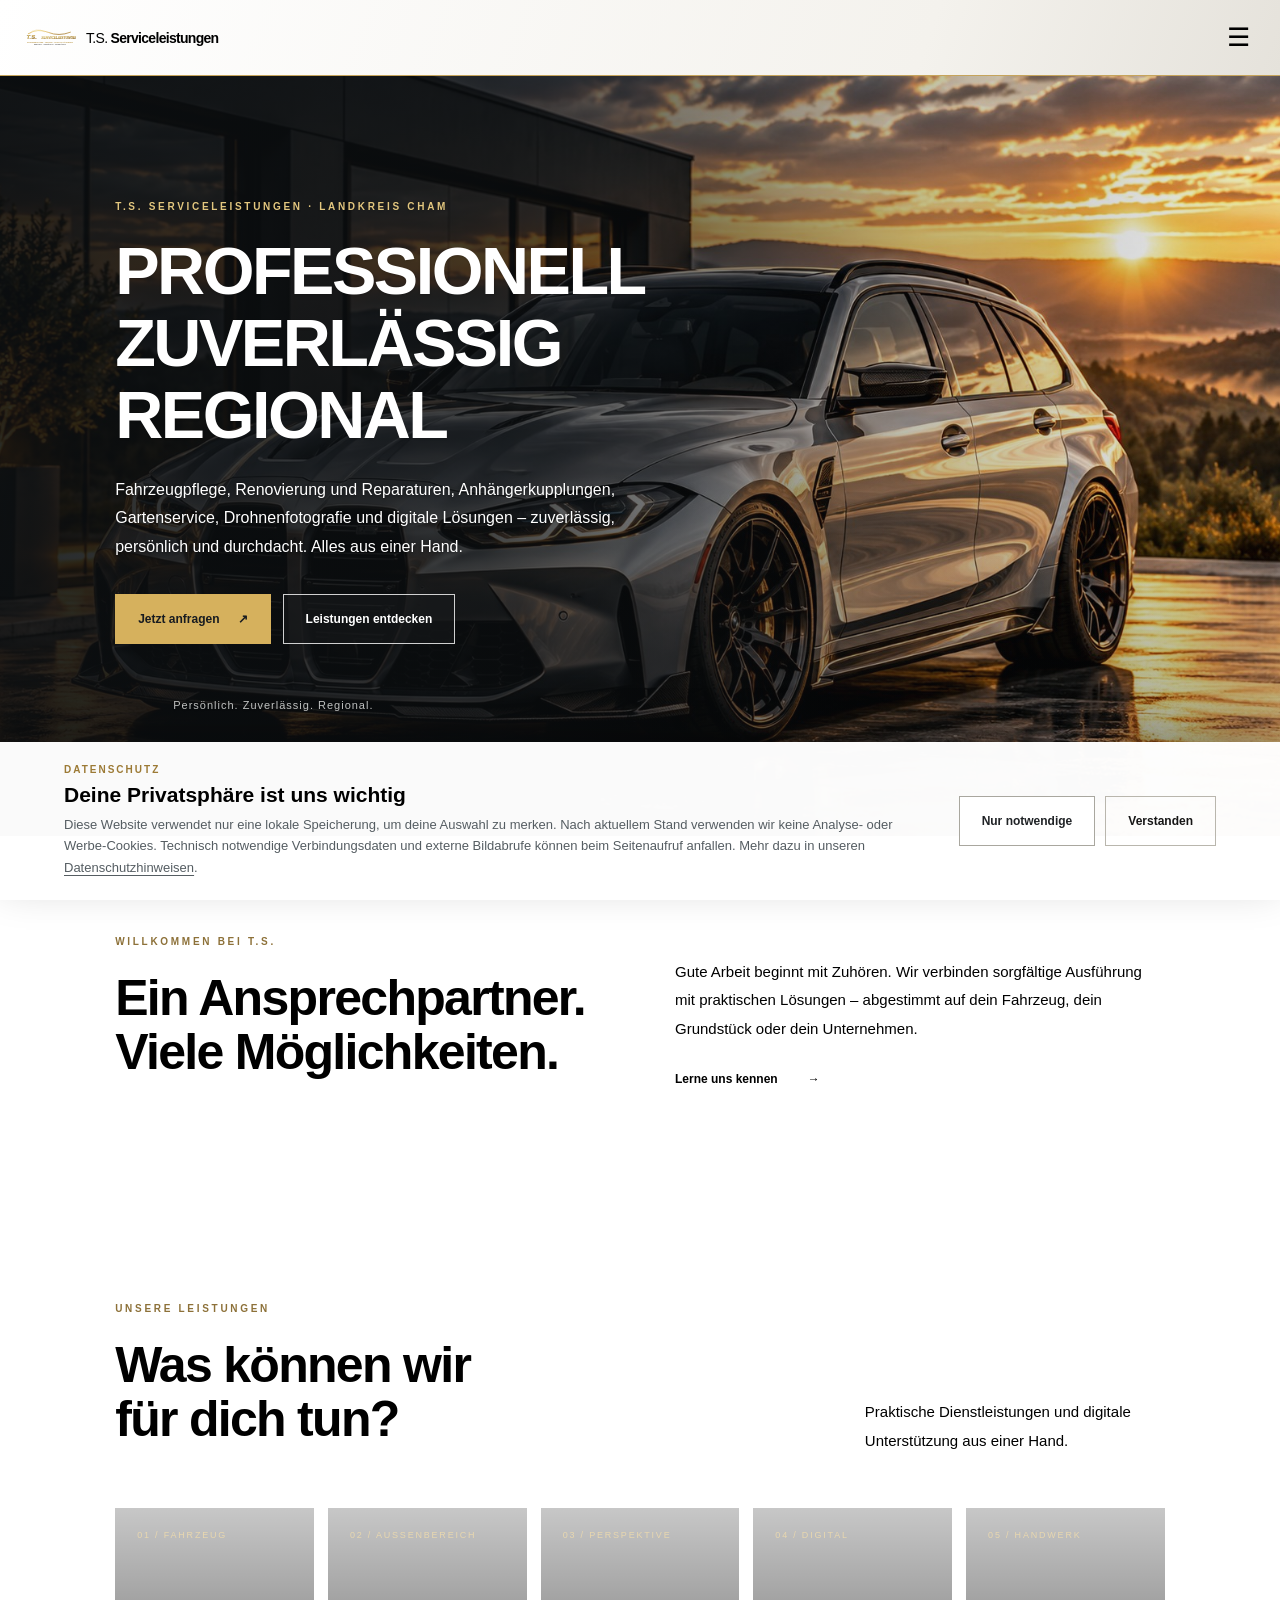
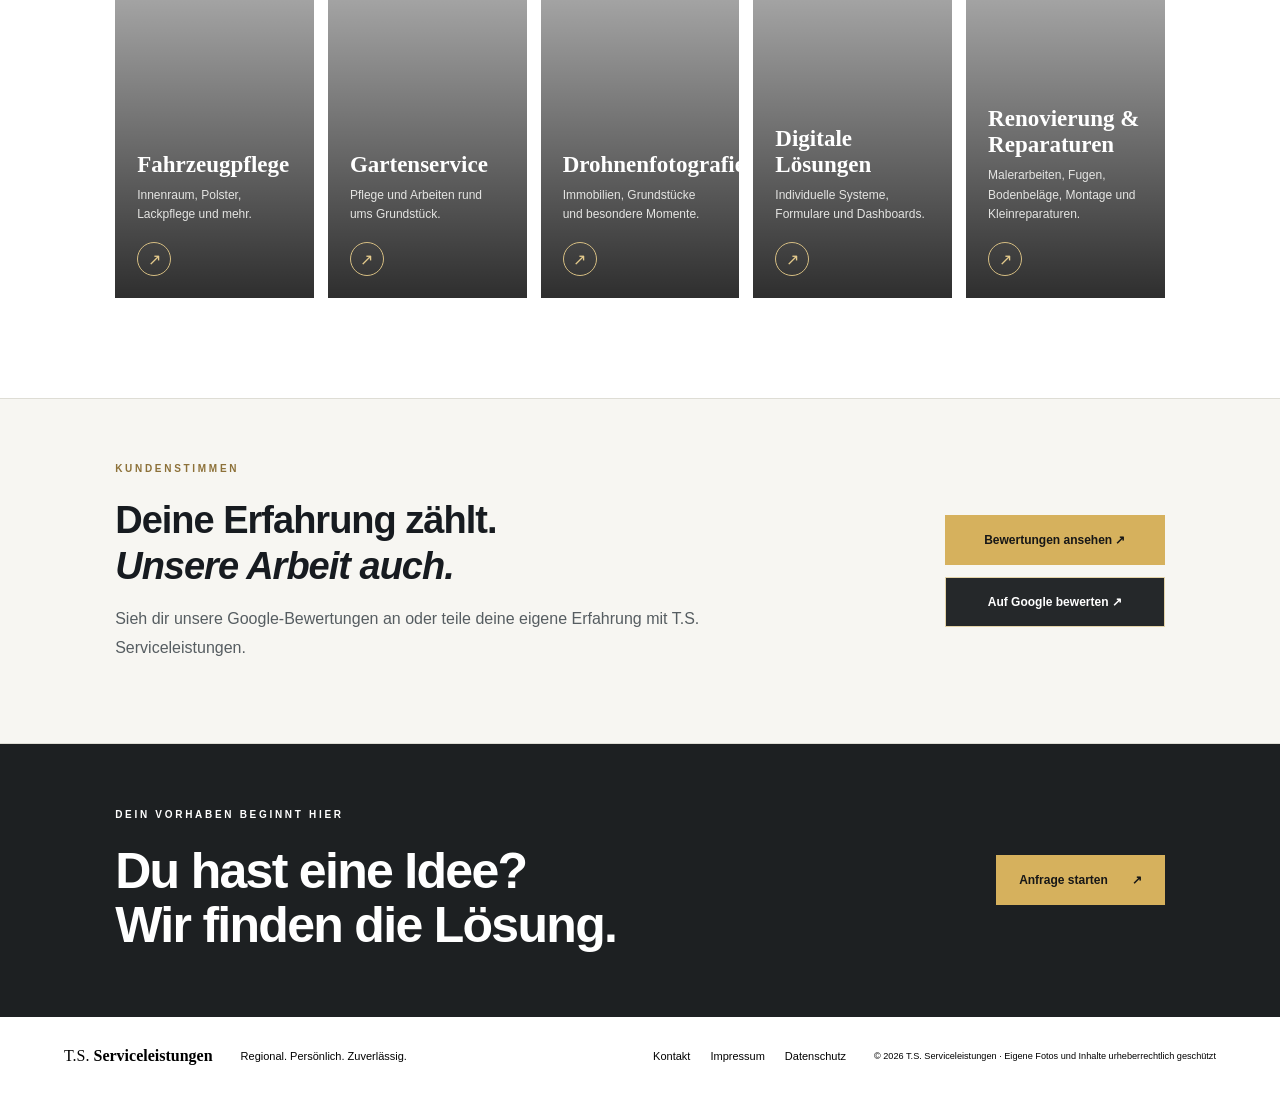
<file: index.html>
<!doctype html>
<html lang="de">
<head>
<meta charset="utf-8"><meta name="viewport" content="width=device-width,initial-scale=1">
<meta name="description" content="T.S. Serviceleistungen – Fahrzeugpflege, Renovierung und Reparaturen, Anhängerkupplungen, Gartenservice, Drohnenfotografie und digitale Lösungen im Landkreis Cham.">
<title>T.S. Serviceleistungen | Qualität, die überzeugt</title>
<link rel="stylesheet" href="style.css?v=20261110-renovierung-unterseite-1">
</head>
<body>
<header class="site-header"><a class="brand" href="index.html"><img src="assets/logo.svg?v=20261017-3" alt="T.S. Serviceleistungen Logo"><span>T.S. <b>Serviceleistungen</b></span></a><button class="menu-toggle" aria-label="Menü öffnen" onclick="document.querySelector('.nav').classList.toggle('open')">☰</button><nav class="nav"><a class="active" href="index.html">Startseite</a><a href="fahrzeugpflege.html">Fahrzeugpflege</a><a href="gartenservice.html">Gartenservice</a><a href="drohnenfotografie.html">Drohnenfotografie</a><a href="digitale-loesungen.html">Digitale Lösungen</a><a href="anhaengerkupplungen.html">Anhängerkupplungen</a><a href="renovierung-reparaturen.html">Renovierung &amp; Reparaturen</a><a href="galerie.html">Galerie</a><a href="bewertungen.html">Bewertungen</a><a href="ueber-mich.html">Über mich</a><a class="nav-cta" href="https://ts-serviceleistungen.github.io/termin-ts-serviceleistungen/">Jetzt anfragen</a></nav></header>
<main>
<section class="hero"><div class="hero-shade"></div><div class="hero-content"><p class="eyebrow">T.S. SERVICELEISTUNGEN · LANDKREIS CHAM</p><h1>PROFESSIONELL<br><em>ZUVERLÄSSIG</em><br>REGIONAL</h1><p class="hero-copy">Fahrzeugpflege, Renovierung und Reparaturen, Anhängerkupplungen, Gartenservice, Drohnenfotografie und digitale Lösungen – zuverlässig, persönlich und durchdacht. Alles aus einer Hand.</p><div class="hero-actions"><a class="button gold" href="https://ts-serviceleistungen.github.io/termin-ts-serviceleistungen/">Jetzt anfragen <span>↗</span></a><a class="button outline" href="#leistungen">Leistungen entdecken</a></div><div class="hero-line"><span></span><small>Persönlich. Zuverlässig. Regional.</small></div></div></section>
<section class="intro section"><div><p class="eyebrow dark">WILLKOMMEN BEI T.S.</p><h2>Ein Ansprechpartner.<br><em>Viele Möglichkeiten.</em></h2></div><div class="intro-copy"><p>Gute Arbeit beginnt mit Zuhören. Wir verbinden sorgfältige Ausführung mit praktischen Lösungen – abgestimmt auf dein Fahrzeug, dein Grundstück oder dein Unternehmen.</p><a class="text-link" href="kontakt.html">Lerne uns kennen <span>→</span></a></div></section>
<section class="services section" id="leistungen"><div class="section-heading"><div><p class="eyebrow dark">UNSERE LEISTUNGEN</p><h2>Was können wir<br><em>für dich tun?</em></h2></div><p>Praktische Dienstleistungen und digitale Unterstützung aus einer Hand.</p></div>
<div class="service-grid">
<a class="service-card car" href="fahrzeugpflege.html"><div class="card-number">01 / FAHRZEUG</div><div class="card-bottom"><h3>Fahrzeugpflege</h3><p>Innenraum, Polster, Lackpflege und mehr.</p><span class="circle-arrow">↗</span></div></a>
<a class="service-card garden" href="gartenservice.html"><div class="card-number">02 / AUSSENBEREICH</div><div class="card-bottom"><h3>Gartenservice</h3><p>Pflege und Arbeiten rund ums Grundstück.</p><span class="circle-arrow">↗</span></div></a>
<a class="service-card drone" href="drohnenfotografie.html"><div class="card-number">03 / PERSPEKTIVE</div><div class="card-bottom"><h3>Drohnenfotografie</h3><p>Immobilien, Grundstücke und besondere Momente.</p><span class="circle-arrow">↗</span></div></a>
<a class="service-card digital" href="digitale-loesungen.html"><div class="card-number">04 / DIGITAL</div><div class="card-bottom"><h3>Digitale Lösungen</h3><p>Individuelle Systeme, Formulare und Dashboards.</p><span class="circle-arrow">↗</span></div></a>
<a class="service-card renovation" href="renovierung-reparaturen.html"><div class="card-number">05 / HANDWERK</div><div class="card-bottom"><h3>Renovierung &amp; Reparaturen</h3><p>Malerarbeiten, Fugen, Bodenbeläge, Montage und Kleinreparaturen.</p><span class="circle-arrow">↗</span></div></a>
</div></section>

<section class="reviews-band"><div><p class="eyebrow dark">KUNDENSTIMMEN</p><h2>Deine Erfahrung zählt.<br><em>Unsere Arbeit auch.</em></h2><p>Sieh dir unsere Google-Bewertungen an oder teile deine eigene Erfahrung mit T.S. Serviceleistungen.</p></div><div class="reviews-actions"><a class="button gold" href="bewertungen.html">Bewertungen ansehen ↗</a><a class="button outline" href="https://g.page/r/CZTNlO4qFPHdEAE/review" target="_blank" rel="noopener">Auf Google bewerten ↗</a></div></section><section class="cta-band"><div><p class="eyebrow">DEIN VORHABEN BEGINNT HIER</p><h2>Du hast eine Idee?<br><em>Wir finden die Lösung.</em></h2></div><a class="button gold" href="https://ts-serviceleistungen.github.io/termin-ts-serviceleistungen/">Anfrage starten <span>↗</span></a></section>
</main>
<footer class="footer"><a class="footer-brand" href="index.html">T.S. <b>Serviceleistungen</b></a><span>Regional. Persönlich. Zuverlässig.</span><div><a href="kontakt.html">Kontakt</a><a href="impressum.html">Impressum</a><a href="datenschutz.html">Datenschutz</a></div><small>© 2026 T.S. Serviceleistungen · Eigene Fotos und Inhalte urheberrechtlich geschützt</small></footer>
<script src="cookie-consent.js?v=20261017-10"></script></body></html>
</file>
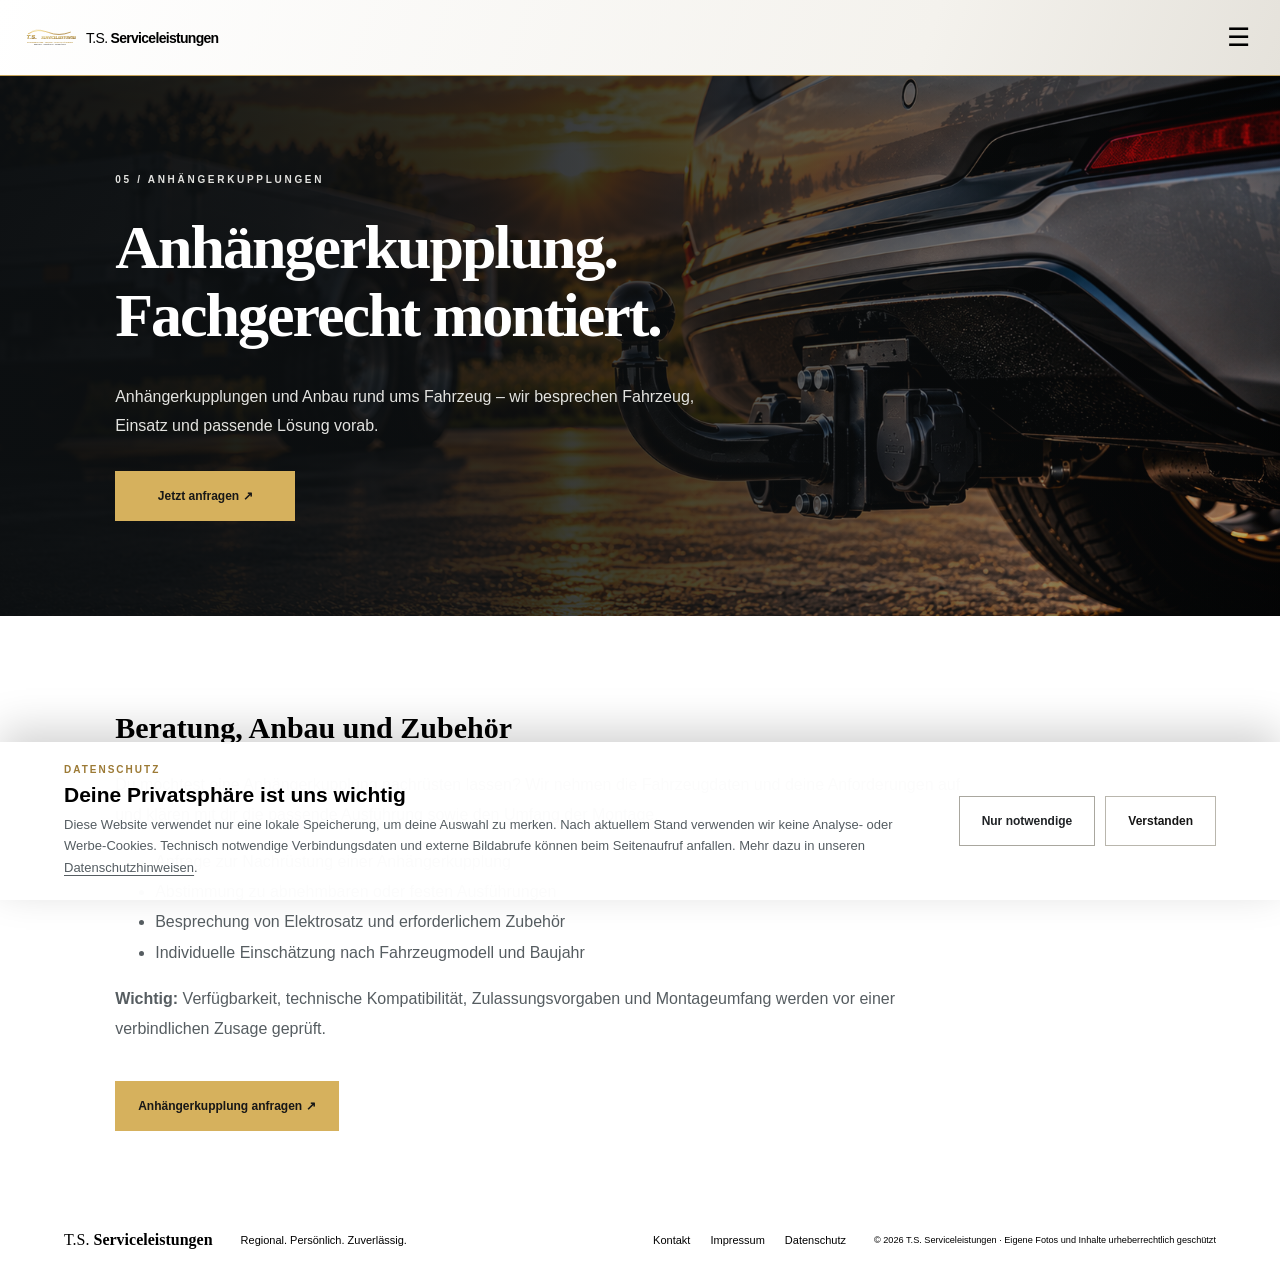
<file: anhaengerkupplungen.html>
<!doctype html>
<html lang="de"><head><meta charset="utf-8"><meta name="viewport" content="width=device-width,initial-scale=1"><meta name="description" content="Anhängerkupplungen und Anbau rund ums Fahrzeug – wir besprechen Fahrzeug, Einsatz und passende Lösung vorab."><title>Anhängerkupplungen & Montage | T.S. Serviceleistungen</title><link rel="stylesheet" href="style.css?v=20261028-nav-contrast1"></head><body>
<header class="site-header"><a class="brand" href="index.html"><img src="assets/logo.svg" alt="T.S. Serviceleistungen Logo"><span>T.S. <b>Serviceleistungen</b></span></a><button class="menu-toggle" aria-label="Menü öffnen" onclick="document.querySelector('.nav').classList.toggle('open')">☰</button><nav class="nav"><a href="index.html">Startseite</a><a href="fahrzeugpflege.html">Fahrzeugpflege</a><a href="gartenservice.html">Gartenservice</a><a href="drohnenfotografie.html">Drohnenfotografie</a><a href="digitale-loesungen.html">Digitale Lösungen</a><a href="anhaengerkupplungen.html" class="active">Anhängerkupplungen</a><a href="renovierung-reparaturen.html">Renovierung &amp; Reparaturen</a><a href="galerie.html">Galerie</a><a href="bewertungen.html">Bewertungen</a><a href="ueber-mich.html">Über mich</a><a class="nav-cta" href="https://ts-serviceleistungen.github.io/termin-ts-serviceleistungen/">Jetzt anfragen</a></nav></header>
<main><section class="subhero tow-hero"><p class="eyebrow">05 / ANHÄNGERKUPPLUNGEN</p><h1>Anhängerkupplung. Fachgerecht montiert.</h1><p>Anhängerkupplungen und Anbau rund ums Fahrzeug – wir besprechen Fahrzeug, Einsatz und passende Lösung vorab.</p><a class="button gold" href="https://ts-serviceleistungen.github.io/termin-ts-serviceleistungen/">Jetzt anfragen ↗</a></section><section class="content-section"><h2>Beratung, Anbau und Zubehör</h2><p>Du möchtest eine Anhängerkupplung nachrüsten lassen? Wir nehmen die Fahrzeugdaten und deine Anforderungen auf und klären mit dir die passende Ausführung sowie den Umfang der Montage.</p><ul><li>Anfrage zur Nachrüstung einer Anhängerkupplung</li><li>Abstimmung zu abnehmbaren oder festen Ausführungen</li><li>Besprechung von Elektrosatz und erforderlichem Zubehör</li><li>Individuelle Einschätzung nach Fahrzeugmodell und Baujahr</li></ul><p><strong>Wichtig:</strong> Verfügbarkeit, technische Kompatibilität, Zulassungsvorgaben und Montageumfang werden vor einer verbindlichen Zusage geprüft.</p><a class="button gold" href="https://ts-serviceleistungen.github.io/termin-ts-serviceleistungen/">Anhängerkupplung anfragen ↗</a></section></main>
<footer class="footer"><a class="footer-brand" href="index.html">T.S. <b>Serviceleistungen</b></a><span>Regional. Persönlich. Zuverlässig.</span><div><a href="kontakt.html">Kontakt</a><a href="impressum.html">Impressum</a><a href="datenschutz.html">Datenschutz</a></div><small>© 2026 T.S. Serviceleistungen · Eigene Fotos und Inhalte urheberrechtlich geschützt</small></footer><script>document.getElementById('year').textContent=new Date().getFullYear()</script><script src="cookie-consent.js?v=20261017-10"></script></body></html>
</file>
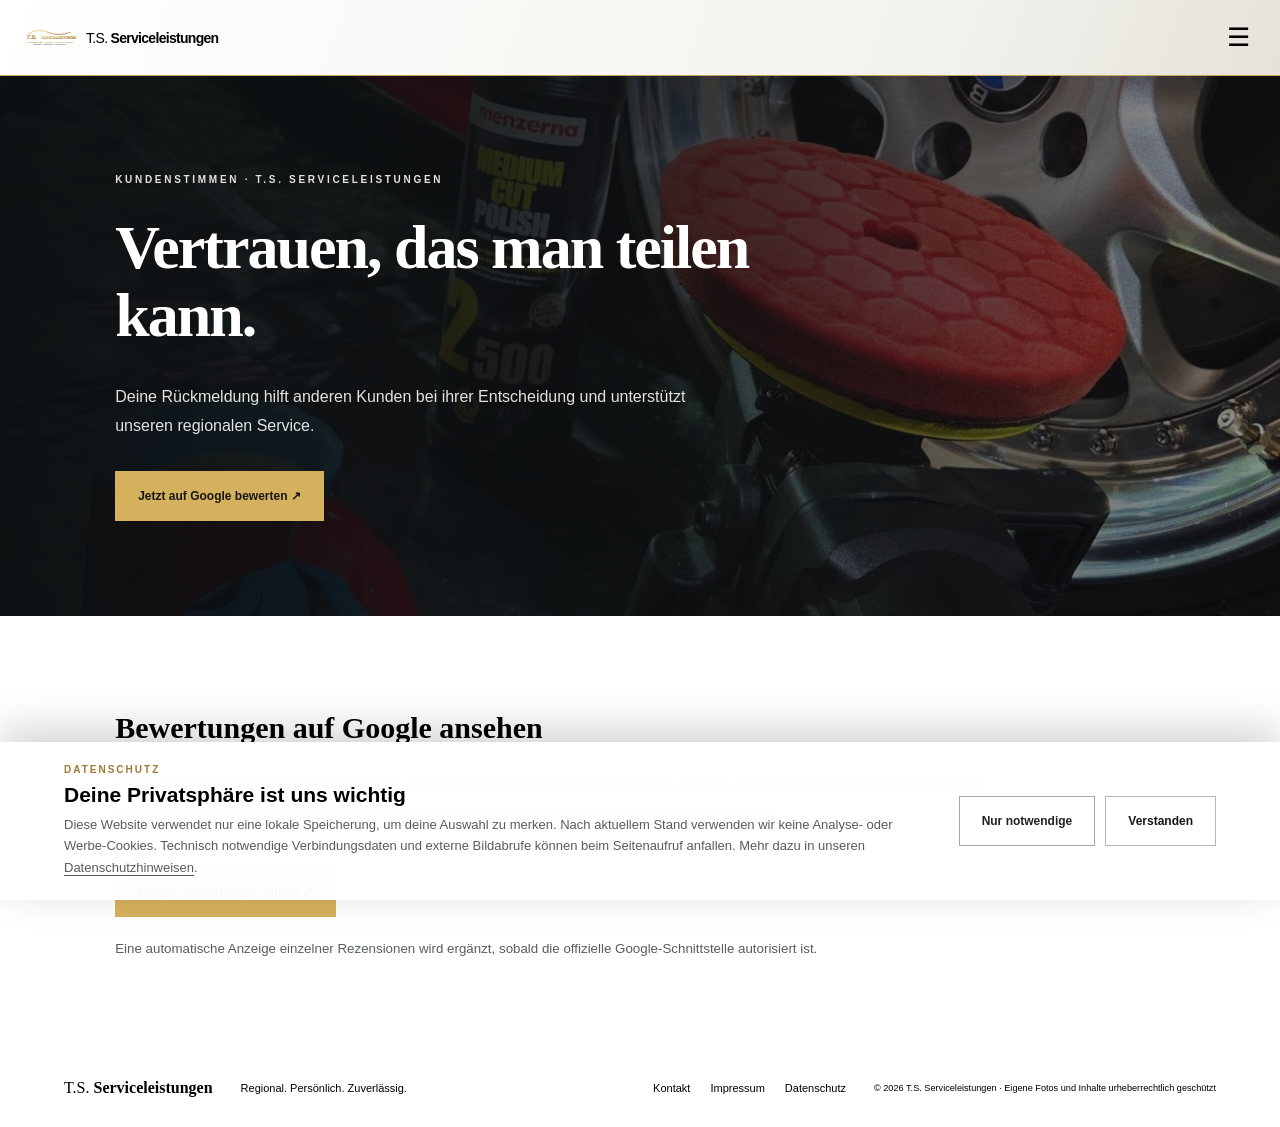
<file: bewertungen.html>
<!doctype html>
<html lang="de">
<head><meta charset="utf-8"><meta name="viewport" content="width=device-width,initial-scale=1"><meta name="description" content="Google-Bewertungen für T.S. Serviceleistungen."><title>Bewertungen | T.S. Serviceleistungen</title><link rel="stylesheet" href="style.css?v=20261028-nav-contrast1"></head>
<body>
<header class="site-header"><a class="brand" href="index.html"><img src="assets/logo.svg" alt="T.S. Serviceleistungen Logo"><span>T.S. <b>Serviceleistungen</b></span></a><button class="menu-toggle" aria-label="Menü öffnen" onclick="document.querySelector('.nav').classList.toggle('open')">☰</button><nav class="nav"><a href="index.html">Startseite</a><a href="fahrzeugpflege.html">Fahrzeugpflege</a><a href="gartenservice.html">Gartenservice</a><a href="drohnenfotografie.html">Drohnenfotografie</a><a href="digitale-loesungen.html">Digitale Lösungen</a><a href="anhaengerkupplungen.html">Anhängerkupplungen</a><a href="renovierung-reparaturen.html">Renovierung &amp; Reparaturen</a><a href="galerie.html">Galerie</a><a class="active" href="bewertungen.html">Bewertungen</a><a href="ueber-mich.html">Über mich</a><a class="nav-cta" href="https://ts-serviceleistungen.github.io/termin-ts-serviceleistungen/">Jetzt anfragen</a></nav></header>
<main><section class="subhero"><p class="eyebrow">KUNDENSTIMMEN · T.S. SERVICELEISTUNGEN</p><h1>Vertrauen, das man teilen kann.</h1><p>Deine Rückmeldung hilft anderen Kunden bei ihrer Entscheidung und unterstützt unseren regionalen Service.</p><a class="button gold" href="https://g.page/r/CZTNlO4qFPHdEAE/review" target="_blank" rel="noopener">Jetzt auf Google bewerten ↗</a></section><section class="content-section"><h2>Bewertungen auf Google ansehen</h2><p>Öffne unser Google-Unternehmensprofil, um vorhandene Kundenbewertungen und die aktuelle Sternebewertung direkt bei Google zu sehen. Über den Button kannst du dort auch deine eigene Bewertung hinterlassen.</p><a class="button gold" href="https://g.page/r/CZTNlO4qFPHdEAE/review" target="_blank" rel="noopener">Google-Bewertungen öffnen ↗</a><p><small>Eine automatische Anzeige einzelner Rezensionen wird ergänzt, sobald die offizielle Google-Schnittstelle autorisiert ist.</small></p></section></main><footer class="footer"><a class="footer-brand" href="index.html">T.S. <b>Serviceleistungen</b></a><span>Regional. Persönlich. Zuverlässig.</span><div><a href="kontakt.html">Kontakt</a><a href="impressum.html">Impressum</a><a href="datenschutz.html">Datenschutz</a></div><small>© 2026 T.S. Serviceleistungen · Eigene Fotos und Inhalte urheberrechtlich geschützt</small></footer><script src="cookie-consent.js?v=20261017-10"></script></body></html>
</file>
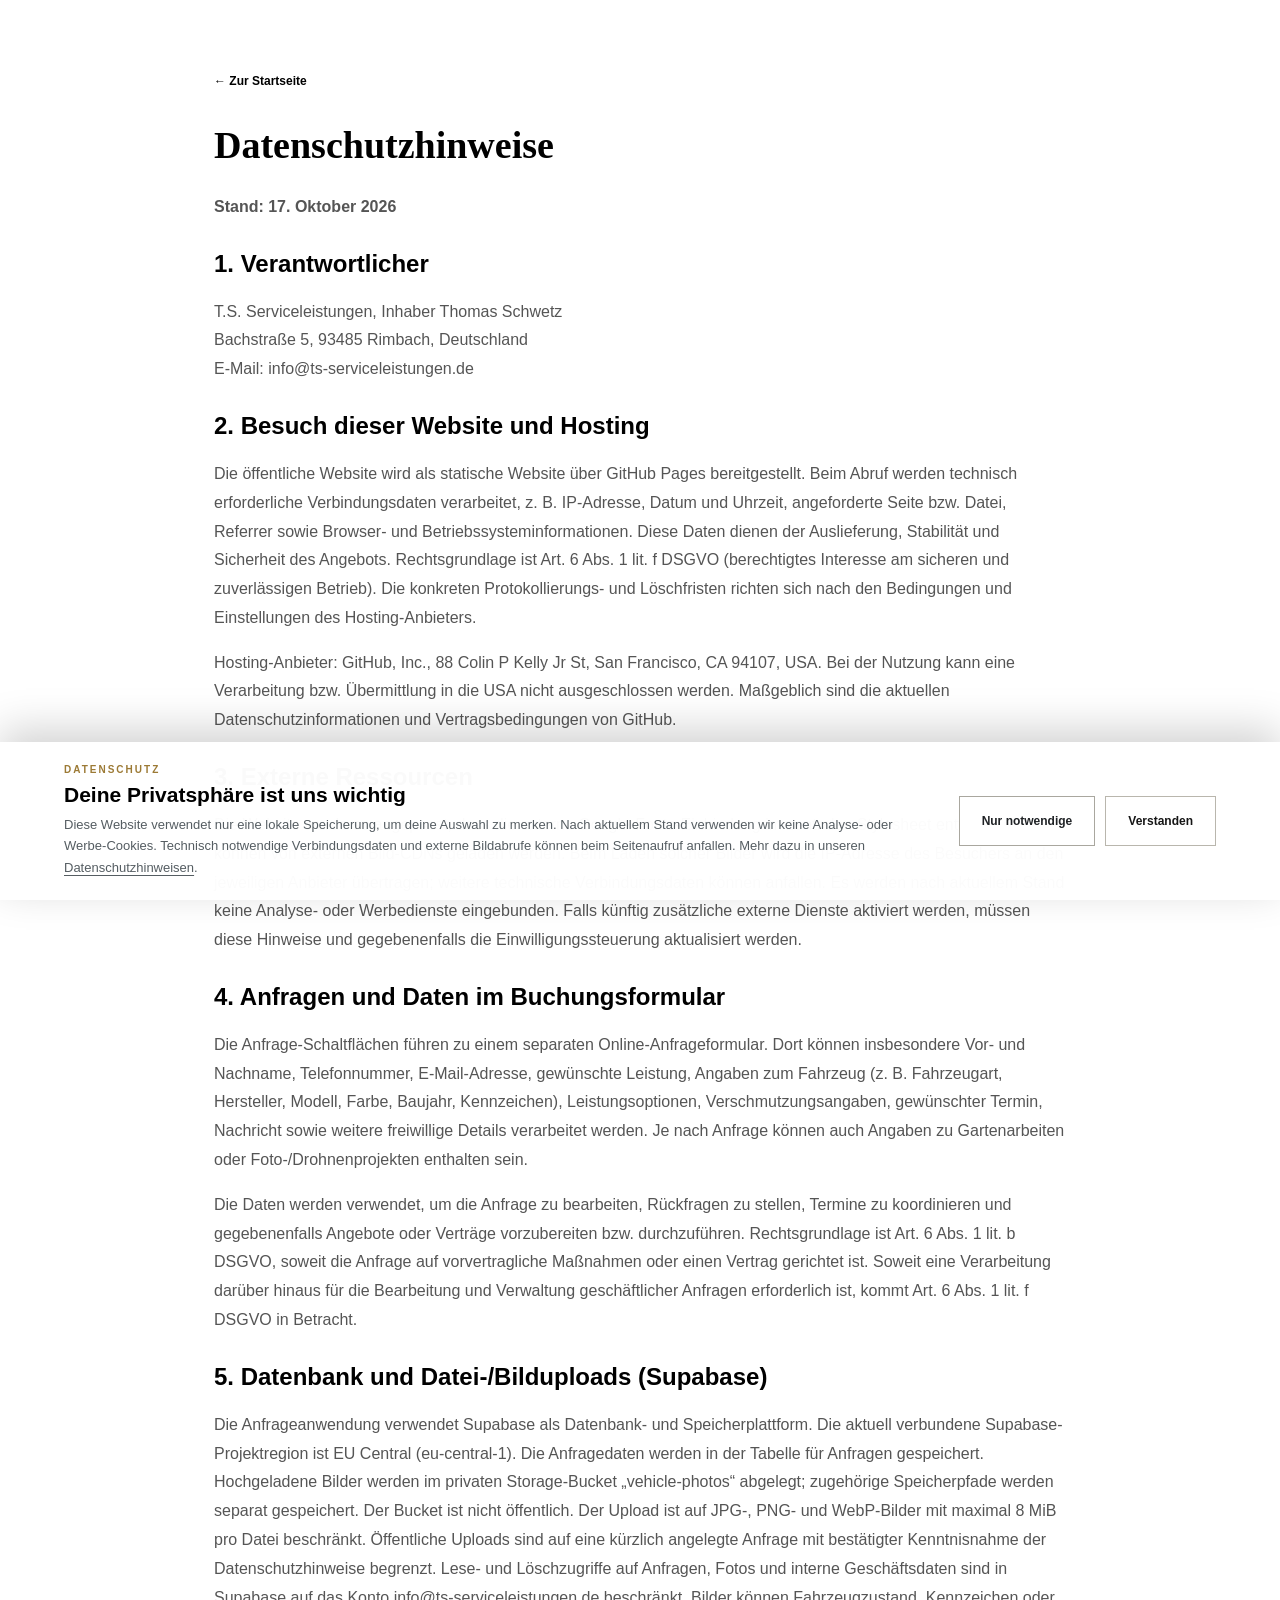
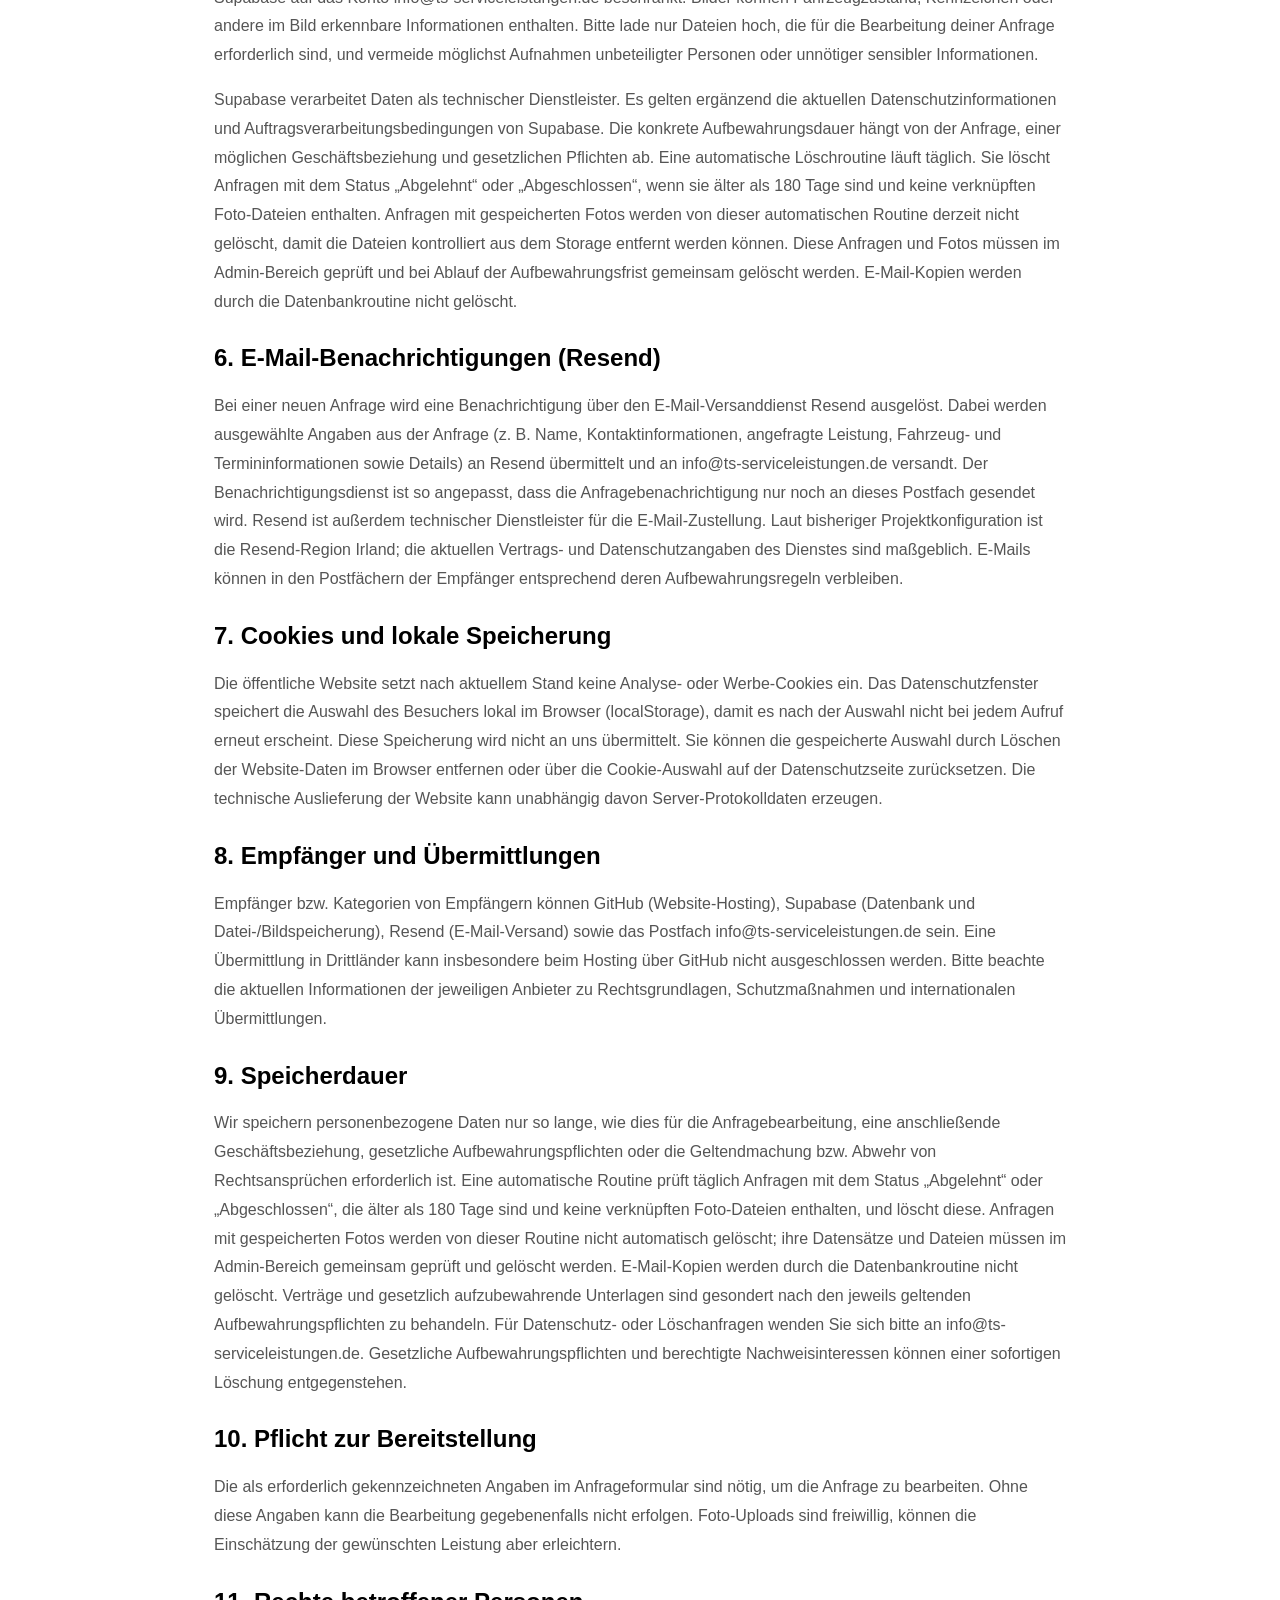
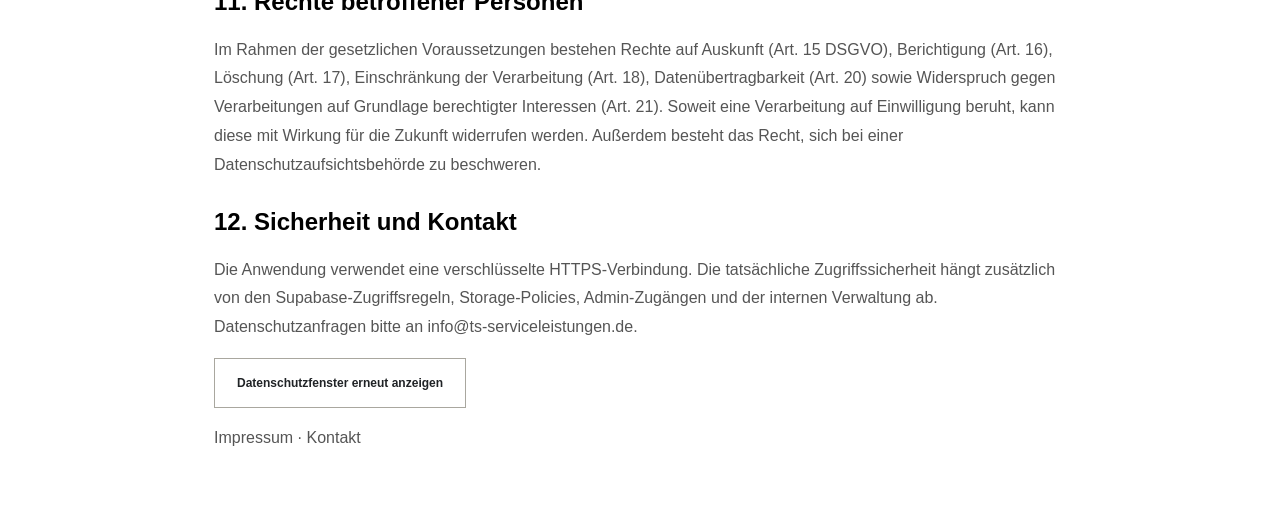
<file: datenschutz.html>
<!doctype html>
<html lang="de"><head><meta charset="utf-8"><meta name="viewport" content="width=device-width,initial-scale=1"><meta name="robots" content="index,follow"><title>Datenschutzhinweise | T.S. Serviceleistungen</title><link rel="stylesheet" href="style.css?v=20261028-nav-contrast1"></head><body>
<main class="legal"><a class="text-link" href="index.html">← Zur Startseite</a><h1>Datenschutzhinweise</h1><p><strong>Stand: 17. Oktober 2026</strong></p>
<h2>1. Verantwortlicher</h2><p>T.S. Serviceleistungen, Inhaber Thomas Schwetz<br>Bachstraße 5, 93485 Rimbach, Deutschland<br>E-Mail: <a href="mailto:info@ts-serviceleistungen.de">info@ts-serviceleistungen.de</a></p>
<h2>2. Besuch dieser Website und Hosting</h2><p>Die öffentliche Website wird als statische Website über GitHub Pages bereitgestellt. Beim Abruf werden technisch erforderliche Verbindungsdaten verarbeitet, z. B. IP-Adresse, Datum und Uhrzeit, angeforderte Seite bzw. Datei, Referrer sowie Browser- und Betriebssysteminformationen. Diese Daten dienen der Auslieferung, Stabilität und Sicherheit des Angebots. Rechtsgrundlage ist Art. 6 Abs. 1 lit. f DSGVO (berechtigtes Interesse am sicheren und zuverlässigen Betrieb). Die konkreten Protokollierungs- und Löschfristen richten sich nach den Bedingungen und Einstellungen des Hosting-Anbieters.</p>
<p>Hosting-Anbieter: GitHub, Inc., 88 Colin P Kelly Jr St, San Francisco, CA 94107, USA. Bei der Nutzung kann eine Verarbeitung bzw. Übermittlung in die USA nicht ausgeschlossen werden. Maßgeblich sind die aktuellen Datenschutzinformationen und Vertragsbedingungen von GitHub.</p>
<h2>3. Externe Ressourcen</h2><p>Die Website wurde so angepasst, dass die externe Google-Fonts-Einbindung im zentralen Stylesheet entfernt ist. Bilder können von externen Bild-CDNs geladen werden. Beim Laden solcher Bilder wird die IP-Adresse des Besuchers an den jeweiligen Anbieter übertragen; weitere technische Verbindungsdaten können anfallen. Es werden nach aktuellem Stand keine Analyse- oder Werbedienste eingebunden. Falls künftig zusätzliche externe Dienste aktiviert werden, müssen diese Hinweise und gegebenenfalls die Einwilligungssteuerung aktualisiert werden.</p>
<h2>4. Anfragen und Daten im Buchungsformular</h2><p>Die Anfrage-Schaltflächen führen zu einem separaten Online-Anfrageformular. Dort können insbesondere Vor- und Nachname, Telefonnummer, E-Mail-Adresse, gewünschte Leistung, Angaben zum Fahrzeug (z. B. Fahrzeugart, Hersteller, Modell, Farbe, Baujahr, Kennzeichen), Leistungsoptionen, Verschmutzungsangaben, gewünschter Termin, Nachricht sowie weitere freiwillige Details verarbeitet werden. Je nach Anfrage können auch Angaben zu Gartenarbeiten oder Foto-/Drohnenprojekten enthalten sein.</p><p>Die Daten werden verwendet, um die Anfrage zu bearbeiten, Rückfragen zu stellen, Termine zu koordinieren und gegebenenfalls Angebote oder Verträge vorzubereiten bzw. durchzuführen. Rechtsgrundlage ist Art. 6 Abs. 1 lit. b DSGVO, soweit die Anfrage auf vorvertragliche Maßnahmen oder einen Vertrag gerichtet ist. Soweit eine Verarbeitung darüber hinaus für die Bearbeitung und Verwaltung geschäftlicher Anfragen erforderlich ist, kommt Art. 6 Abs. 1 lit. f DSGVO in Betracht.</p>
<h2>5. Datenbank und Datei-/Bilduploads (Supabase)</h2><p>Die Anfrageanwendung verwendet Supabase als Datenbank- und Speicherplattform. Die aktuell verbundene Supabase-Projektregion ist EU Central (eu-central-1). Die Anfragedaten werden in der Tabelle für Anfragen gespeichert. Hochgeladene Bilder werden im privaten Storage-Bucket „vehicle-photos“ abgelegt; zugehörige Speicherpfade werden separat gespeichert. Der Bucket ist nicht öffentlich. Der Upload ist auf JPG-, PNG- und WebP-Bilder mit maximal 8 MiB pro Datei beschränkt. Öffentliche Uploads sind auf eine kürzlich angelegte Anfrage mit bestätigter Kenntnisnahme der Datenschutzhinweise begrenzt. Lese- und Löschzugriffe auf Anfragen, Fotos und interne Geschäftsdaten sind in Supabase auf das Konto info@ts-serviceleistungen.de beschränkt. Bilder können Fahrzeugzustand, Kennzeichen oder andere im Bild erkennbare Informationen enthalten. Bitte lade nur Dateien hoch, die für die Bearbeitung deiner Anfrage erforderlich sind, und vermeide möglichst Aufnahmen unbeteiligter Personen oder unnötiger sensibler Informationen.</p><p>Supabase verarbeitet Daten als technischer Dienstleister. Es gelten ergänzend die aktuellen Datenschutzinformationen und Auftragsverarbeitungsbedingungen von Supabase. Die konkrete Aufbewahrungsdauer hängt von der Anfrage, einer möglichen Geschäftsbeziehung und gesetzlichen Pflichten ab. Eine automatische Löschroutine läuft täglich. Sie löscht Anfragen mit dem Status „Abgelehnt“ oder „Abgeschlossen“, wenn sie älter als 180 Tage sind und keine verknüpften Foto-Dateien enthalten. Anfragen mit gespeicherten Fotos werden von dieser automatischen Routine derzeit nicht gelöscht, damit die Dateien kontrolliert aus dem Storage entfernt werden können. Diese Anfragen und Fotos müssen im Admin-Bereich geprüft und bei Ablauf der Aufbewahrungsfrist gemeinsam gelöscht werden. E-Mail-Kopien werden durch die Datenbankroutine nicht gelöscht.</p>
<h2>6. E-Mail-Benachrichtigungen (Resend)</h2><p>Bei einer neuen Anfrage wird eine Benachrichtigung über den E-Mail-Versanddienst Resend ausgelöst. Dabei werden ausgewählte Angaben aus der Anfrage (z. B. Name, Kontaktinformationen, angefragte Leistung, Fahrzeug- und Termininformationen sowie Details) an Resend übermittelt und an info@ts-serviceleistungen.de versandt. Der Benachrichtigungsdienst ist so angepasst, dass die Anfragebenachrichtigung nur noch an dieses Postfach gesendet wird. Resend ist außerdem technischer Dienstleister für die E-Mail-Zustellung. Laut bisheriger Projektkonfiguration ist die Resend-Region Irland; die aktuellen Vertrags- und Datenschutzangaben des Dienstes sind maßgeblich. E-Mails können in den Postfächern der Empfänger entsprechend deren Aufbewahrungsregeln verbleiben.</p>
<h2>7. Cookies und lokale Speicherung</h2><p>Die öffentliche Website setzt nach aktuellem Stand keine Analyse- oder Werbe-Cookies ein. Das Datenschutzfenster speichert die Auswahl des Besuchers lokal im Browser (localStorage), damit es nach der Auswahl nicht bei jedem Aufruf erneut erscheint. Diese Speicherung wird nicht an uns übermittelt. Sie können die gespeicherte Auswahl durch Löschen der Website-Daten im Browser entfernen oder über die Cookie-Auswahl auf der Datenschutzseite zurücksetzen. Die technische Auslieferung der Website kann unabhängig davon Server-Protokolldaten erzeugen.</p>
<h2>8. Empfänger und Übermittlungen</h2><p>Empfänger bzw. Kategorien von Empfängern können GitHub (Website-Hosting), Supabase (Datenbank und Datei-/Bildspeicherung), Resend (E-Mail-Versand) sowie das Postfach info@ts-serviceleistungen.de sein. Eine Übermittlung in Drittländer kann insbesondere beim Hosting über GitHub nicht ausgeschlossen werden. Bitte beachte die aktuellen Informationen der jeweiligen Anbieter zu Rechtsgrundlagen, Schutzmaßnahmen und internationalen Übermittlungen.</p>
<h2>9. Speicherdauer</h2><p>Wir speichern personenbezogene Daten nur so lange, wie dies für die Anfragebearbeitung, eine anschließende Geschäftsbeziehung, gesetzliche Aufbewahrungspflichten oder die Geltendmachung bzw. Abwehr von Rechtsansprüchen erforderlich ist. Eine automatische Routine prüft täglich Anfragen mit dem Status „Abgelehnt“ oder „Abgeschlossen“, die älter als 180 Tage sind und keine verknüpften Foto-Dateien enthalten, und löscht diese. Anfragen mit gespeicherten Fotos werden von dieser Routine nicht automatisch gelöscht; ihre Datensätze und Dateien müssen im Admin-Bereich gemeinsam geprüft und gelöscht werden. E-Mail-Kopien werden durch die Datenbankroutine nicht gelöscht. Verträge und gesetzlich aufzubewahrende Unterlagen sind gesondert nach den jeweils geltenden Aufbewahrungspflichten zu behandeln. Für Datenschutz- oder Löschanfragen wenden Sie sich bitte an info@ts-serviceleistungen.de. Gesetzliche Aufbewahrungspflichten und berechtigte Nachweisinteressen können einer sofortigen Löschung entgegenstehen.</p>
<h2>10. Pflicht zur Bereitstellung</h2><p>Die als erforderlich gekennzeichneten Angaben im Anfrageformular sind nötig, um die Anfrage zu bearbeiten. Ohne diese Angaben kann die Bearbeitung gegebenenfalls nicht erfolgen. Foto-Uploads sind freiwillig, können die Einschätzung der gewünschten Leistung aber erleichtern.</p>
<h2>11. Rechte betroffener Personen</h2><p>Im Rahmen der gesetzlichen Voraussetzungen bestehen Rechte auf Auskunft (Art. 15 DSGVO), Berichtigung (Art. 16), Löschung (Art. 17), Einschränkung der Verarbeitung (Art. 18), Datenübertragbarkeit (Art. 20) sowie Widerspruch gegen Verarbeitungen auf Grundlage berechtigter Interessen (Art. 21). Soweit eine Verarbeitung auf Einwilligung beruht, kann diese mit Wirkung für die Zukunft widerrufen werden. Außerdem besteht das Recht, sich bei einer Datenschutzaufsichtsbehörde zu beschweren.</p>
<h2>12. Sicherheit und Kontakt</h2><p>Die Anwendung verwendet eine verschlüsselte HTTPS-Verbindung. Die tatsächliche Zugriffssicherheit hängt zusätzlich von den Supabase-Zugriffsregeln, Storage-Policies, Admin-Zugängen und der internen Verwaltung ab. Datenschutzanfragen bitte an <a href="mailto:info@ts-serviceleistungen.de">info@ts-serviceleistungen.de</a>.</p>

<p><button class="button outline legal-reset" type="button" onclick="window.TSCookieConsent&&window.TSCookieConsent.reset()">Datenschutzfenster erneut anzeigen</button></p><p><a href="impressum.html">Impressum</a> · <a href="kontakt.html">Kontakt</a></p></main>
<script src="cookie-consent.js?v=20261017-11"></script></body></html>
</file>
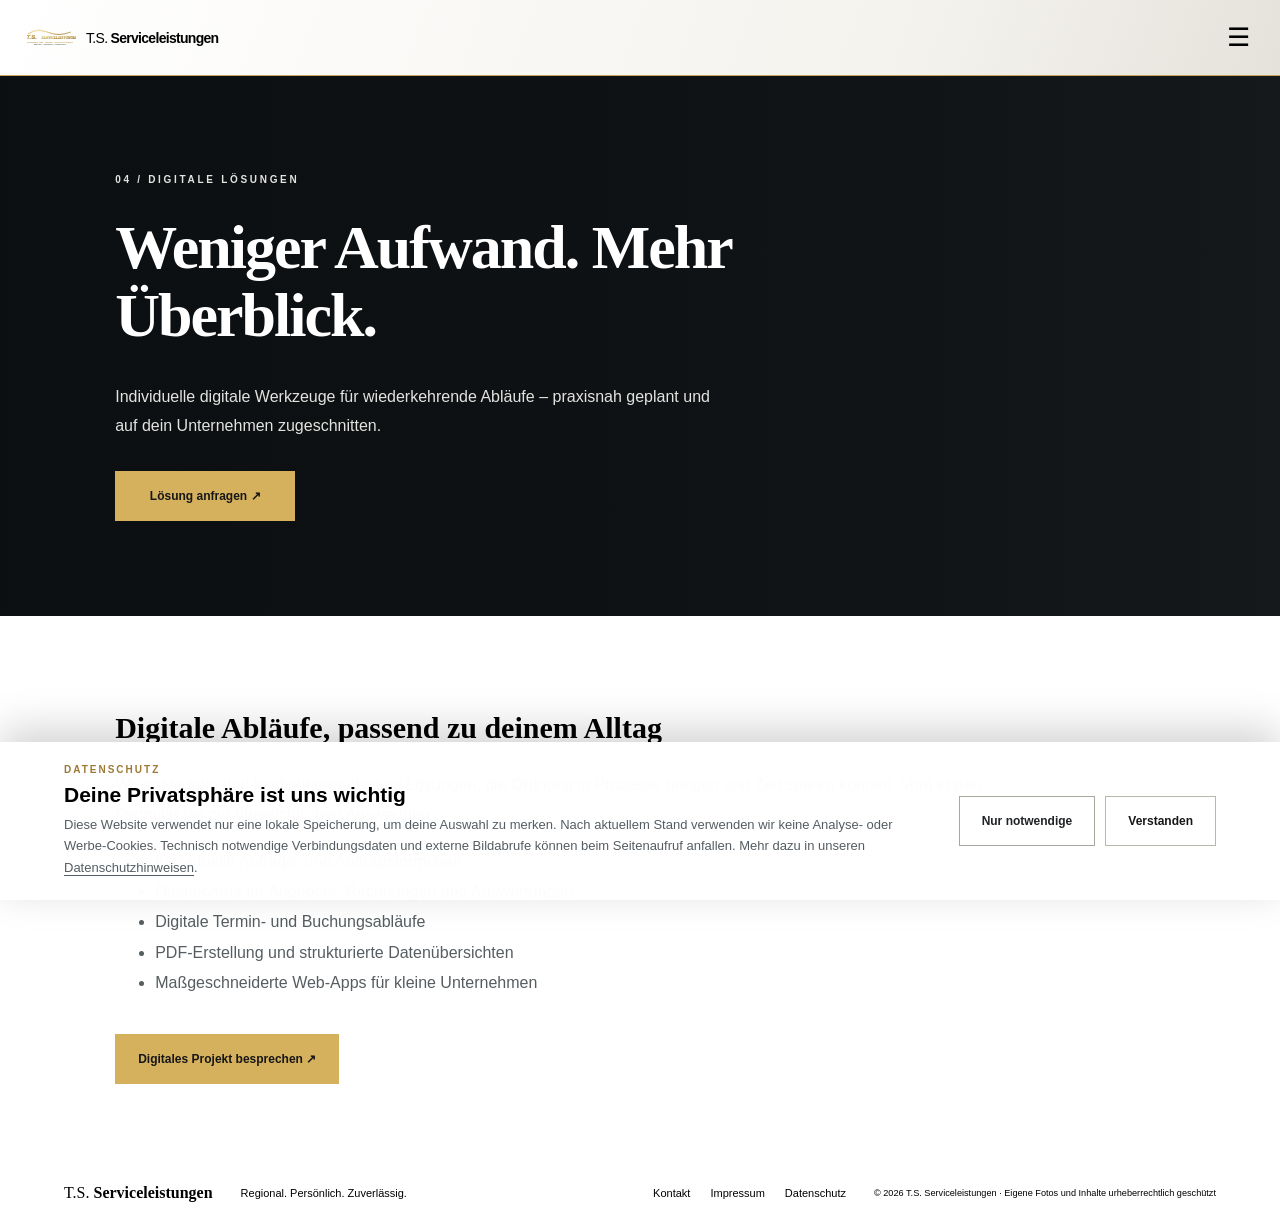
<file: digitale-loesungen.html>
<!doctype html><html lang="de"><head><meta charset="utf-8"><meta name="viewport" content="width=device-width,initial-scale=1"><title>Digitale Lösungen | T.S. Serviceleistungen</title><link rel="stylesheet" href="style.css?v=20261028-nav-contrast1"></head><body><header class="site-header"><a class="brand" href="index.html"><img src="assets/logo.svg" alt="T.S. Logo" onerror="this.style.display='none'"><span>T.S. <b>Serviceleistungen</b></span></a><button class="menu-toggle" aria-label="Menü öffnen" onclick="document.querySelector('.nav').classList.toggle('open')">☰</button><nav class="nav"><a href="index.html">Startseite</a><a href="fahrzeugpflege.html">Fahrzeugpflege</a><a href="gartenservice.html">Gartenservice</a><a href="drohnenfotografie.html">Drohnenfotografie</a><a class="active" href="digitale-loesungen.html">Digitale Lösungen</a><a href="anhaengerkupplungen.html">Anhängerkupplungen</a><a href="renovierung-reparaturen.html">Renovierung &amp; Reparaturen</a><a href="galerie.html">Galerie</a><a href="bewertungen.html">Bewertungen</a><a href="ueber-mich.html">Über mich</a><a class="nav-cta" href="https://ts-serviceleistungen.github.io/termin-ts-serviceleistungen/">Jetzt anfragen</a></nav></header><main><section class="subhero" style="background-image:linear-gradient(90deg,rgba(14,17,18,.92),rgba(14,17,18,.45)),url('https://images.unsplash.com/photo-1460925895917-afdab827c52f?auto=format&fit=crop&w=1800&q=85')"><p class="eyebrow">04 / DIGITALE LÖSUNGEN</p><h1>Weniger Aufwand. Mehr Überblick.</h1><p>Individuelle digitale Werkzeuge für wiederkehrende Abläufe – praxisnah geplant und auf dein Unternehmen zugeschnitten.</p><a class="button gold" href="https://ts-serviceleistungen.github.io/termin-ts-serviceleistungen/">Lösung anfragen ↗</a></section><section class="content-section"><h2>Digitale Abläufe, passend zu deinem Alltag</h2><p>Wir entwickeln und konfigurieren digitale Lösungen, die Ordnung in Prozesse bringen und Zeit sparen können. Vom ersten Formular bis zur übersichtlichen Auswertung.</p><ul><li>Individuelle Anfrage- und Auftragsformulare</li><li>Dashboards für Angebote, Rechnungen und Auswertungen</li><li>Digitale Termin- und Buchungsabläufe</li><li>PDF-Erstellung und strukturierte Datenübersichten</li><li>Maßgeschneiderte Web-Apps für kleine Unternehmen</li></ul><a class="button gold" href="https://ts-serviceleistungen.github.io/termin-ts-serviceleistungen/">Digitales Projekt besprechen ↗</a></section></main><footer class="footer"><a class="footer-brand" href="index.html">T.S. <b>Serviceleistungen</b></a><span>Regional. Persönlich. Zuverlässig.</span><div><a href="kontakt.html">Kontakt</a><a href="impressum.html">Impressum</a><a href="datenschutz.html">Datenschutz</a></div><small>© 2026 T.S. Serviceleistungen · Eigene Fotos und Inhalte urheberrechtlich geschützt</small></footer><script src="cookie-consent.js?v=20261017-10"></script></body></html>
</file>
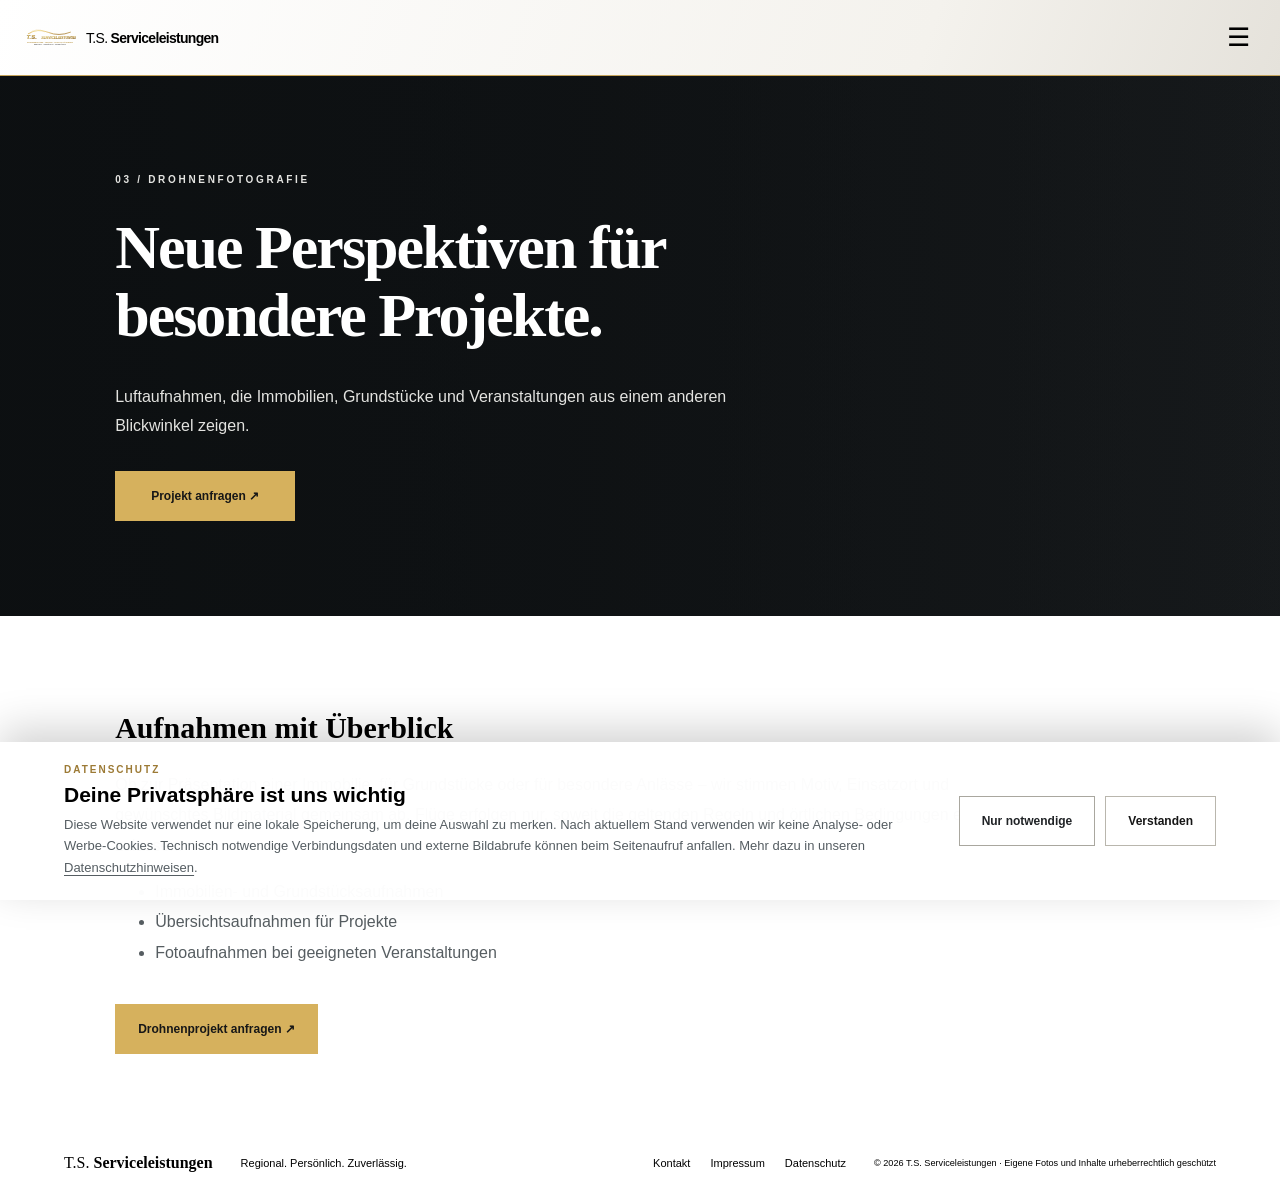
<file: drohnenfotografie.html>
<!doctype html><html lang="de"><head><meta charset="utf-8"><meta name="viewport" content="width=device-width,initial-scale=1"><title>Drohnenfotografie | T.S. Serviceleistungen</title><link rel="stylesheet" href="style.css?v=20261028-nav-contrast1"></head><body><header class="site-header"><a class="brand" href="index.html"><img src="assets/logo.svg" alt="T.S. Logo" onerror="this.style.display='none'"><span>T.S. <b>Serviceleistungen</b></span></a><button class="menu-toggle" aria-label="Menü öffnen" onclick="document.querySelector('.nav').classList.toggle('open')">☰</button><nav class="nav"><a href="index.html">Startseite</a><a href="fahrzeugpflege.html">Fahrzeugpflege</a><a href="gartenservice.html">Gartenservice</a><a class="active" href="drohnenfotografie.html">Drohnenfotografie</a><a href="digitale-loesungen.html">Digitale Lösungen</a><a href="anhaengerkupplungen.html">Anhängerkupplungen</a><a href="renovierung-reparaturen.html">Renovierung &amp; Reparaturen</a><a href="galerie.html">Galerie</a><a href="bewertungen.html">Bewertungen</a><a href="ueber-mich.html">Über mich</a><a class="nav-cta" href="https://ts-serviceleistungen.github.io/termin-ts-serviceleistungen/">Jetzt anfragen</a></nav></header><main><section class="subhero" style="background-image:linear-gradient(90deg,rgba(14,17,18,.9),rgba(14,17,18,.42)),url('https://images.unsplash.com/photo-1473968512647-3e447244af8f?auto=format&fit=crop&w=1800&q=85')"><p class="eyebrow">03 / DROHNENFOTOGRAFIE</p><h1>Neue Perspektiven für besondere Projekte.</h1><p>Luftaufnahmen, die Immobilien, Grundstücke und Veranstaltungen aus einem anderen Blickwinkel zeigen.</p><a class="button gold" href="https://ts-serviceleistungen.github.io/termin-ts-serviceleistungen/">Projekt anfragen ↗</a></section><section class="content-section"><h2>Aufnahmen mit Überblick</h2><p>Ob zur Präsentation einer Immobilie, für Grundstücke oder für besondere Anlässe – wir stimmen Motiv, Einsatzort und gewünschtes Bildmaterial gemeinsam ab. Flüge erfolgen nur, soweit die geltenden Regeln und örtlichen Bedingungen es zulassen.</p><ul><li>Immobilien- und Grundstücksaufnahmen</li><li>Übersichtsaufnahmen für Projekte</li><li>Fotoaufnahmen bei geeigneten Veranstaltungen</li></ul><a class="button gold" href="https://ts-serviceleistungen.github.io/termin-ts-serviceleistungen/">Drohnenprojekt anfragen ↗</a></section></main><footer class="footer"><a class="footer-brand" href="index.html">T.S. <b>Serviceleistungen</b></a><span>Regional. Persönlich. Zuverlässig.</span><div><a href="kontakt.html">Kontakt</a><a href="impressum.html">Impressum</a><a href="datenschutz.html">Datenschutz</a></div><small>© 2026 T.S. Serviceleistungen · Eigene Fotos und Inhalte urheberrechtlich geschützt</small></footer><script src="cookie-consent.js?v=20261017-10"></script></body></html>
</file>
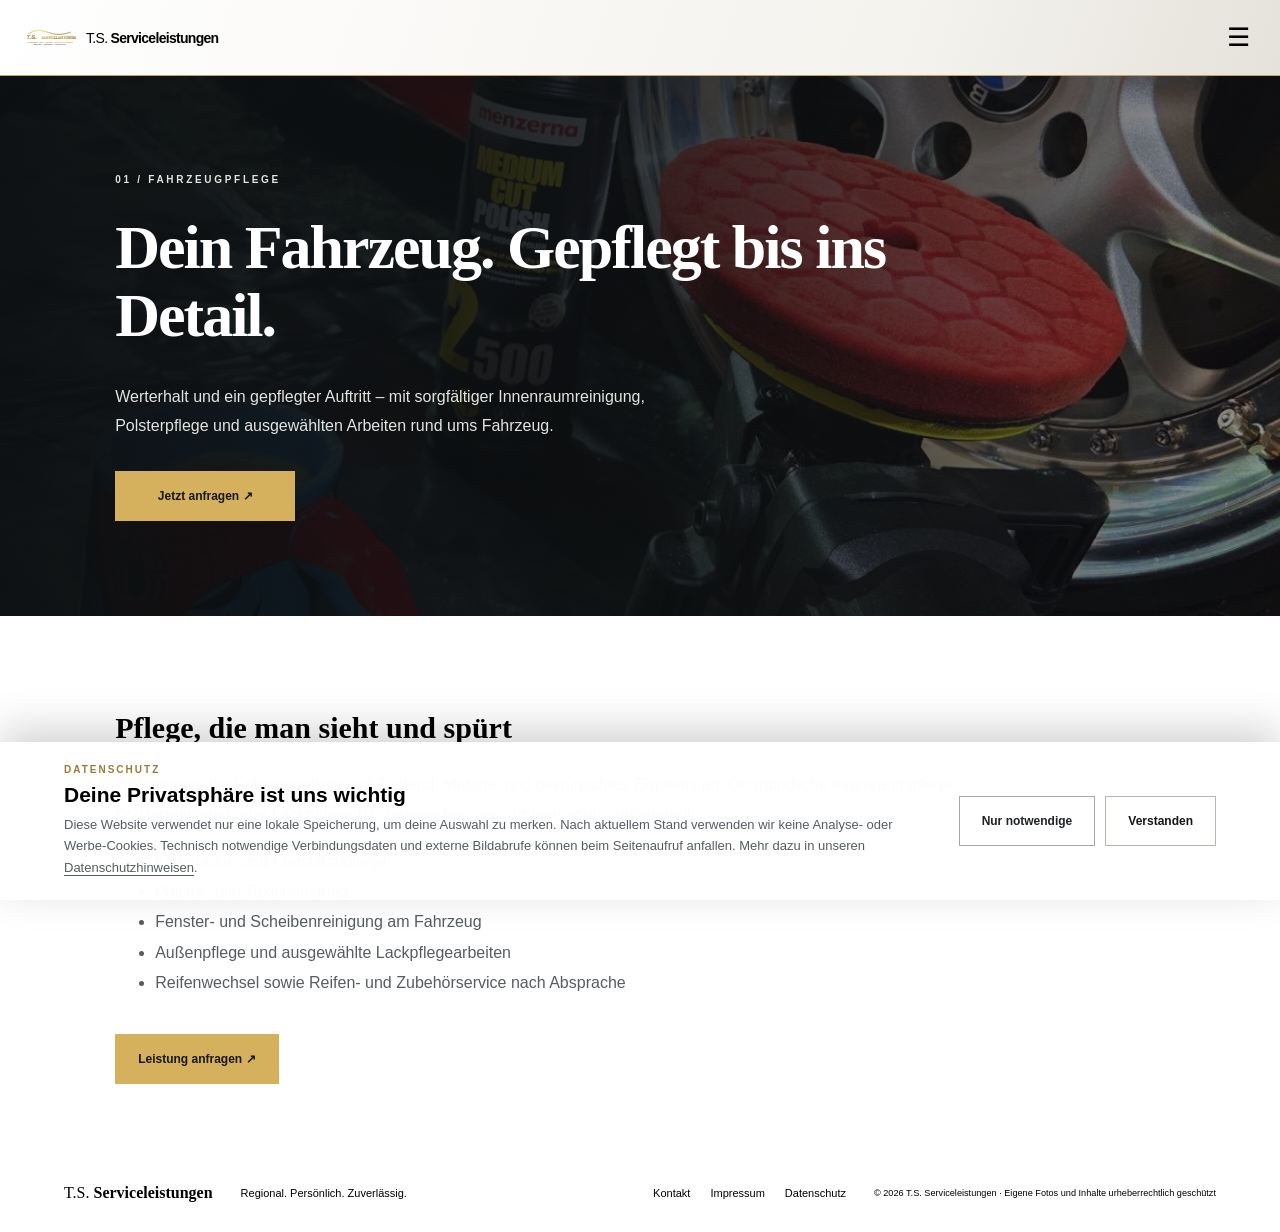
<file: fahrzeugpflege.html>
<!doctype html><html lang="de"><head><meta charset="utf-8"><meta name="viewport" content="width=device-width,initial-scale=1"><title>Fahrzeugpflege | T.S. Serviceleistungen</title><link rel="stylesheet" href="style.css?v=20261028-nav-contrast1"></head><body><header class="site-header"><a class="brand" href="index.html"><img src="assets/logo.svg" alt="T.S. Logo" onerror="this.style.display='none'"><span>T.S. <b>Serviceleistungen</b></span></a><button class="menu-toggle" aria-label="Menü öffnen" onclick="document.querySelector('.nav').classList.toggle('open')">☰</button><nav class="nav"><a href="index.html">Startseite</a><a class="active" href="fahrzeugpflege.html">Fahrzeugpflege</a><a href="gartenservice.html">Gartenservice</a><a href="drohnenfotografie.html">Drohnenfotografie</a><a href="digitale-loesungen.html">Digitale Lösungen</a><a href="anhaengerkupplungen.html">Anhängerkupplungen</a><a href="renovierung-reparaturen.html">Renovierung &amp; Reparaturen</a><a href="galerie.html">Galerie</a><a href="bewertungen.html">Bewertungen</a><a href="ueber-mich.html">Über mich</a><a class="nav-cta" href="https://ts-serviceleistungen.github.io/termin-ts-serviceleistungen/">Jetzt anfragen</a></nav></header><main><section class="subhero"><p class="eyebrow">01 / FAHRZEUGPFLEGE</p><h1>Dein Fahrzeug. Gepflegt bis ins Detail.</h1><p>Werterhalt und ein gepflegter Auftritt – mit sorgfältiger Innenraumreinigung, Polsterpflege und ausgewählten Arbeiten rund ums Fahrzeug.</p><a class="button gold" href="https://ts-serviceleistungen.github.io/termin-ts-serviceleistungen/">Jetzt anfragen ↗</a></section><section class="content-section"><h2>Pflege, die man sieht und spürt</h2><p>Wir stimmen die Fahrzeugpflege auf Zustand, Material und gewünschtes Ergebnis ab. Ob gründliche Innenraumpflege, Polsterreinigung oder Lackpflege: Wir besprechen den Umfang vorab transparent.</p><ul><li>Innenraum- und Kunststoffpflege</li><li>Polster- und Textilreinigung</li><li>Fenster- und Scheibenreinigung am Fahrzeug</li><li>Außenpflege und ausgewählte Lackpflegearbeiten</li><li>Reifenwechsel sowie Reifen- und Zubehörservice nach Absprache</li></ul><a class="button gold" href="https://ts-serviceleistungen.github.io/termin-ts-serviceleistungen/">Leistung anfragen ↗</a></section></main><footer class="footer"><a class="footer-brand" href="index.html">T.S. <b>Serviceleistungen</b></a><span>Regional. Persönlich. Zuverlässig.</span><div><a href="kontakt.html">Kontakt</a><a href="impressum.html">Impressum</a><a href="datenschutz.html">Datenschutz</a></div><small>© 2026 T.S. Serviceleistungen · Eigene Fotos und Inhalte urheberrechtlich geschützt</small></footer><script src="cookie-consent.js?v=20261017-10"></script></body></html>
</file>
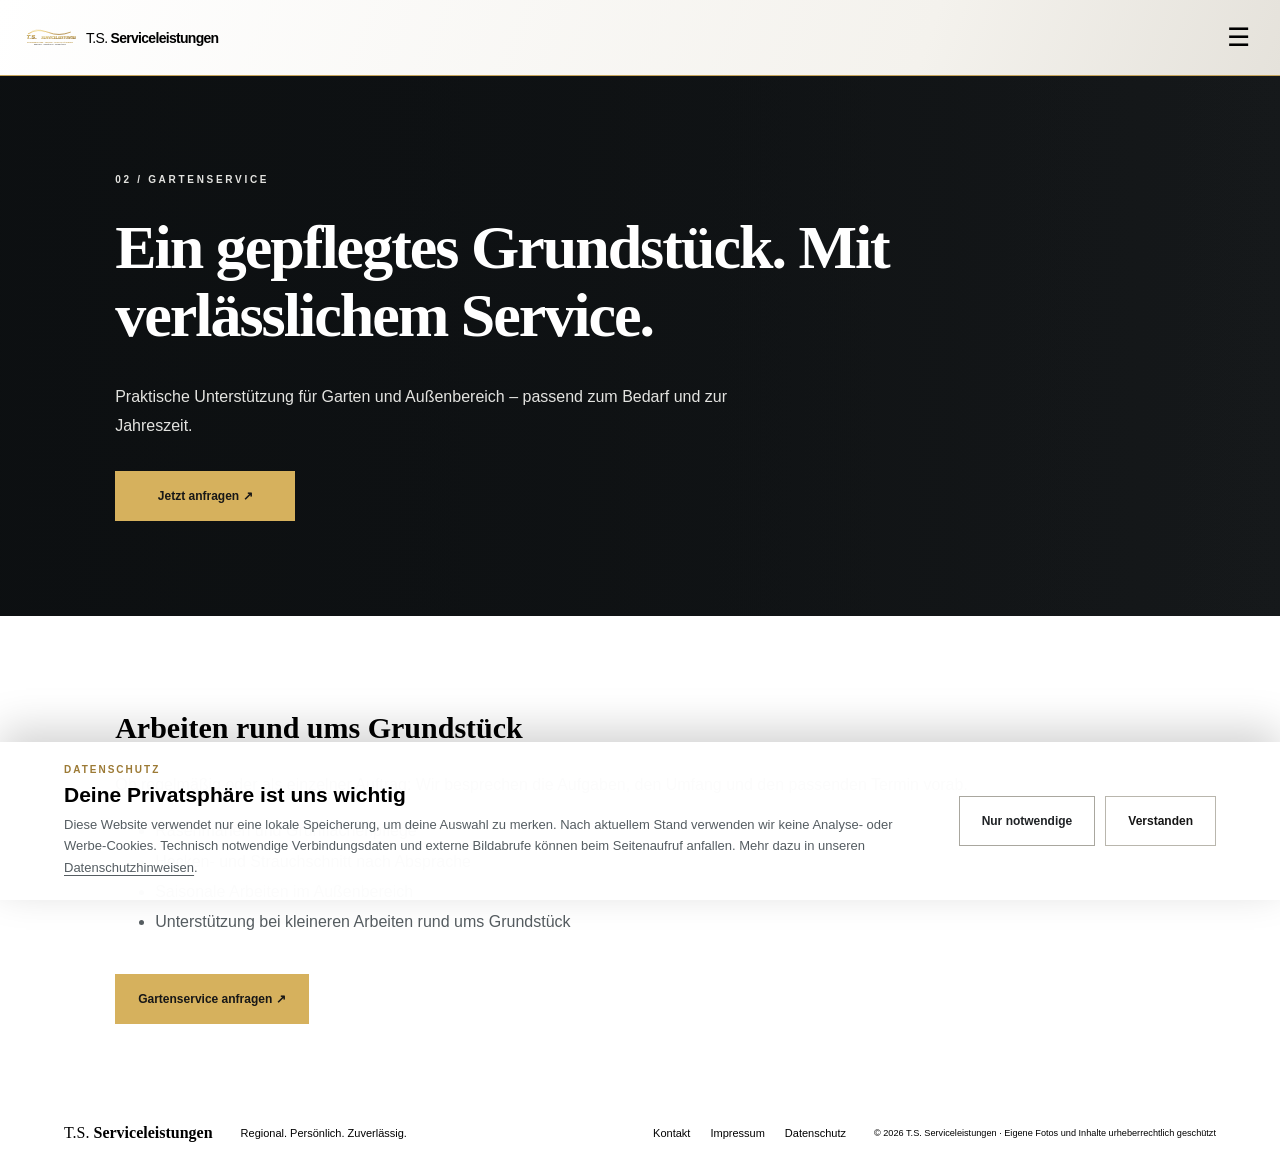
<file: gartenservice.html>
<!doctype html><html lang="de"><head><meta charset="utf-8"><meta name="viewport" content="width=device-width,initial-scale=1"><title>Gartenservice | T.S. Serviceleistungen</title><link rel="stylesheet" href="style.css?v=20261028-nav-contrast1"></head><body><header class="site-header"><a class="brand" href="index.html"><img src="assets/logo.svg" alt="T.S. Logo" onerror="this.style.display='none'"><span>T.S. <b>Serviceleistungen</b></span></a><button class="menu-toggle" aria-label="Menü öffnen" onclick="document.querySelector('.nav').classList.toggle('open')">☰</button><nav class="nav"><a href="index.html">Startseite</a><a href="fahrzeugpflege.html">Fahrzeugpflege</a><a class="active" href="gartenservice.html">Gartenservice</a><a href="drohnenfotografie.html">Drohnenfotografie</a><a href="digitale-loesungen.html">Digitale Lösungen</a><a href="anhaengerkupplungen.html">Anhängerkupplungen</a><a href="renovierung-reparaturen.html">Renovierung &amp; Reparaturen</a><a href="galerie.html">Galerie</a><a href="bewertungen.html">Bewertungen</a><a href="ueber-mich.html">Über mich</a><a class="nav-cta" href="https://ts-serviceleistungen.github.io/termin-ts-serviceleistungen/">Jetzt anfragen</a></nav></header><main><section class="subhero" style="background-image:linear-gradient(90deg,rgba(14,17,18,.88),rgba(14,17,18,.45)),url('https://images.unsplash.com/photo-1558904541-efa843a96f01?auto=format&fit=crop&w=1800&q=85')"><p class="eyebrow">02 / GARTENSERVICE</p><h1>Ein gepflegtes Grundstück. Mit verlässlichem Service.</h1><p>Praktische Unterstützung für Garten und Außenbereich – passend zum Bedarf und zur Jahreszeit.</p><a class="button gold" href="https://ts-serviceleistungen.github.io/termin-ts-serviceleistungen/">Jetzt anfragen ↗</a></section><section class="content-section"><h2>Arbeiten rund ums Grundstück</h2><p>Ob regelmäßig oder als einzelner Auftrag: Wir besprechen die Aufgaben, den Umfang und den passenden Termin vorab.</p><ul><li>Rasenmähen und Grünflächenpflege</li><li>Hecken- und Strauchschnitt nach Absprache</li><li>Saisonale Arbeiten im Außenbereich</li><li>Unterstützung bei kleineren Arbeiten rund ums Grundstück</li></ul><a class="button gold" href="https://ts-serviceleistungen.github.io/termin-ts-serviceleistungen/">Gartenservice anfragen ↗</a></section></main><footer class="footer"><a class="footer-brand" href="index.html">T.S. <b>Serviceleistungen</b></a><span>Regional. Persönlich. Zuverlässig.</span><div><a href="kontakt.html">Kontakt</a><a href="impressum.html">Impressum</a><a href="datenschutz.html">Datenschutz</a></div><small>© 2026 T.S. Serviceleistungen · Eigene Fotos und Inhalte urheberrechtlich geschützt</small></footer><script src="cookie-consent.js?v=20261017-10"></script></body></html>
</file>
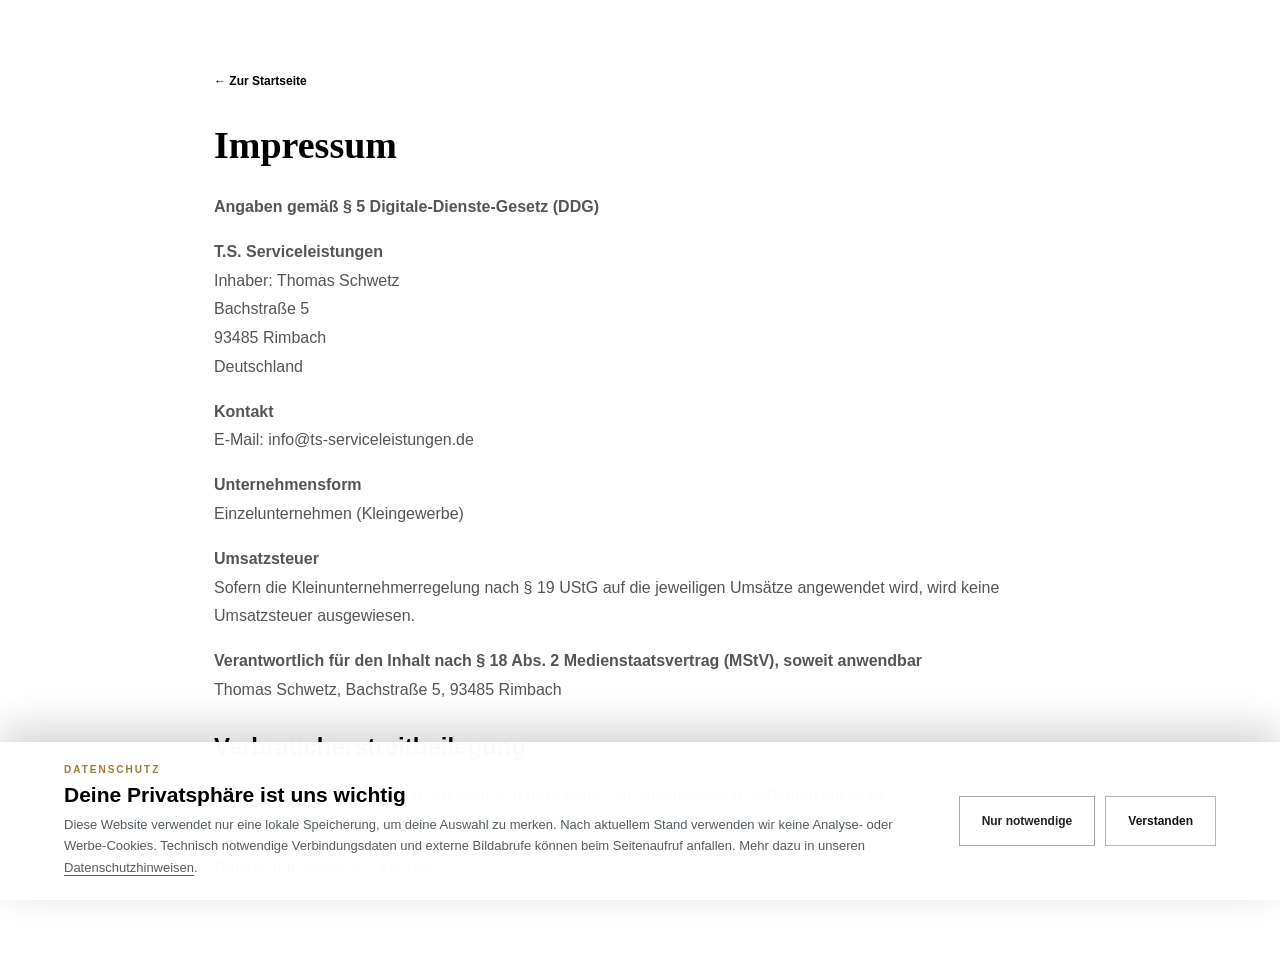
<file: impressum.html>
<!doctype html>
<html lang="de"><head><meta charset="utf-8"><meta name="viewport" content="width=device-width,initial-scale=1"><meta name="robots" content="index,follow"><title>Impressum | T.S. Serviceleistungen</title><link rel="stylesheet" href="style.css?v=20261028-nav-contrast1"></head><body>
<main class="legal"><a class="text-link" href="index.html">← Zur Startseite</a><h1>Impressum</h1>
<p><strong>Angaben gemäß § 5 Digitale-Dienste-Gesetz (DDG)</strong></p>
<p><strong>T.S. Serviceleistungen</strong><br>Inhaber: Thomas Schwetz<br>Bachstraße 5<br>93485 Rimbach<br>Deutschland</p>
<p><strong>Kontakt</strong><br>E-Mail: <a href="mailto:info@ts-serviceleistungen.de">info@ts-serviceleistungen.de</a></p>
<p><strong>Unternehmensform</strong><br>Einzelunternehmen (Kleingewerbe)</p>
<p><strong>Umsatzsteuer</strong><br>Sofern die Kleinunternehmerregelung nach § 19 UStG auf die jeweiligen Umsätze angewendet wird, wird keine Umsatzsteuer ausgewiesen.</p>
<p><strong>Verantwortlich für den Inhalt nach § 18 Abs. 2 Medienstaatsvertrag (MStV), soweit anwendbar</strong><br>Thomas Schwetz, Bachstraße 5, 93485 Rimbach</p>
<h2>Verbraucherstreitbeilegung</h2><p>Wir sind nicht verpflichtet und grundsätzlich nicht bereit, an Streitbeilegungsverfahren vor einer Verbraucherschlichtungsstelle teilzunehmen, sofern keine gesetzliche Verpflichtung besteht.</p>
<p><a href="datenschutz.html">Datenschutzhinweise</a> · <a href="kontakt.html">Kontakt</a></p>
</main><script src="cookie-consent.js?v=20261017-11"></script></body></html>
</file>
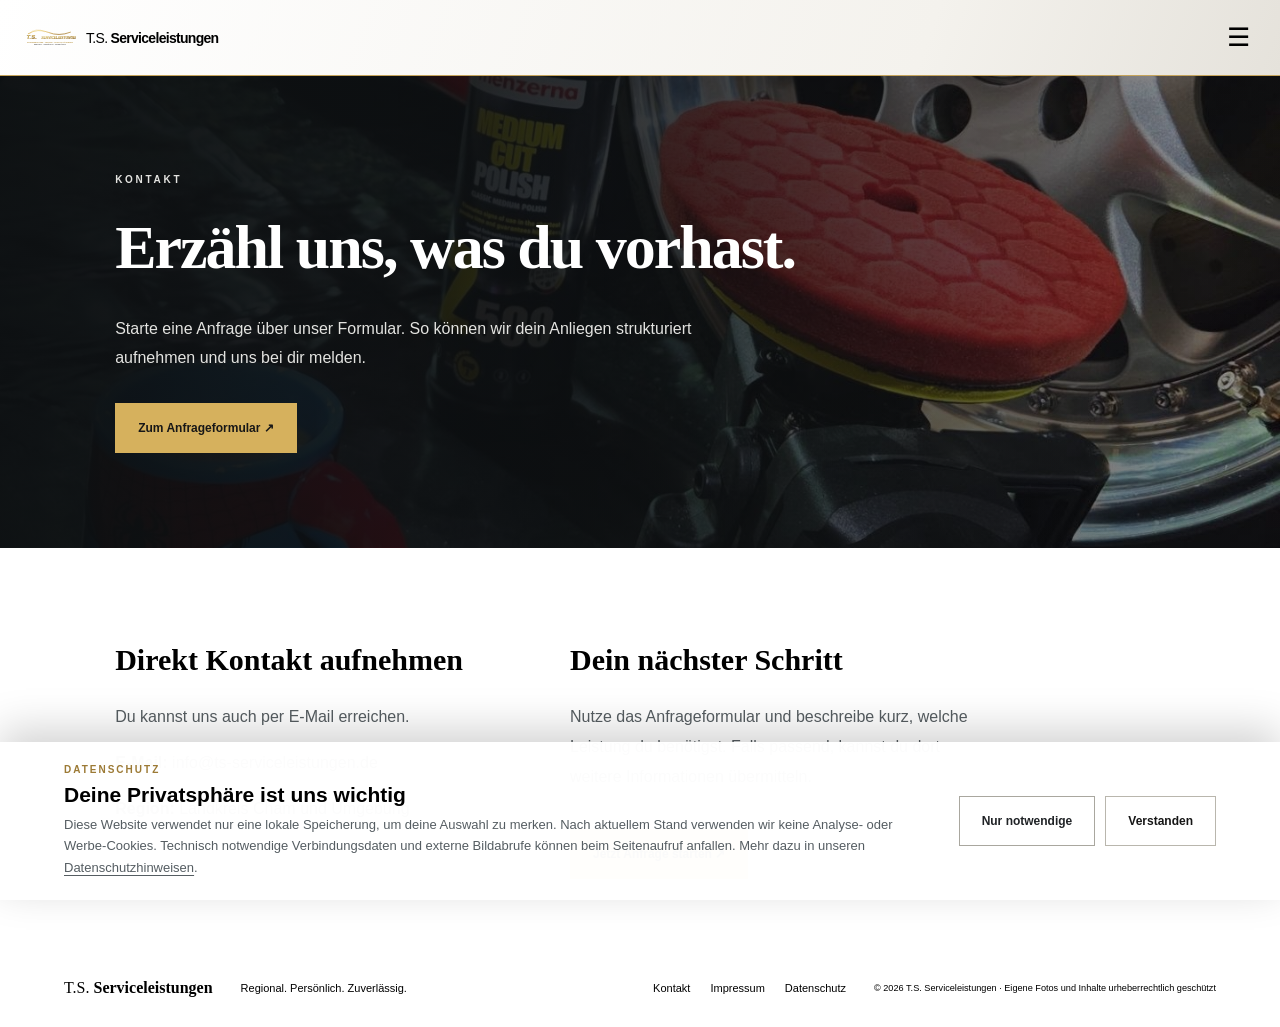
<file: kontakt.html>
<!doctype html><html lang="de"><head><meta charset="utf-8"><meta name="viewport" content="width=device-width,initial-scale=1"><title>Kontakt | T.S. Serviceleistungen</title><link rel="stylesheet" href="style.css?v=20261028-nav-contrast1"></head><body><header class="site-header"><a class="brand" href="index.html"><img src="assets/logo.svg" alt="T.S. Logo" onerror="this.style.display='none'"><span>T.S. <b>Serviceleistungen</b></span></a><button class="menu-toggle" aria-label="Menü öffnen" onclick="document.querySelector('.nav').classList.toggle('open')">☰</button><nav class="nav"><a href="index.html">Startseite</a><a href="fahrzeugpflege.html">Fahrzeugpflege</a><a href="gartenservice.html">Gartenservice</a><a href="drohnenfotografie.html">Drohnenfotografie</a><a href="digitale-loesungen.html">Digitale Lösungen</a><a href="anhaengerkupplungen.html">Anhängerkupplungen</a><a href="renovierung-reparaturen.html">Renovierung &amp; Reparaturen</a><a href="galerie.html">Galerie</a><a href="bewertungen.html">Bewertungen</a><a href="ueber-mich.html">Über mich</a><a class="nav-cta" href="https://ts-serviceleistungen.github.io/termin-ts-serviceleistungen/">Jetzt anfragen</a></nav></header><main><section class="subhero"><p class="eyebrow">KONTAKT</p><h1>Erzähl uns, was du vorhast.</h1><p>Starte eine Anfrage über unser Formular. So können wir dein Anliegen strukturiert aufnehmen und uns bei dir melden.</p><a class="button gold" href="https://ts-serviceleistungen.github.io/termin-ts-serviceleistungen/">Zum Anfrageformular ↗</a></section><section class="content-section contact-grid"><div><h2>Direkt Kontakt aufnehmen</h2><p>Du kannst uns auch per E-Mail erreichen.</p><p><b>E-Mail:</b> <a href="mailto:info@ts-serviceleistungen.de">info@ts-serviceleistungen.de</a></p><p><b>Region:</b> Landkreis Cham und Umgebung</p></div><div><h2>Dein nächster Schritt</h2><p>Nutze das Anfrageformular und beschreibe kurz, welche Leistung du benötigst. Falls passend, kannst du dort weitere Informationen übermitteln.</p><a class="button gold" href="https://ts-serviceleistungen.github.io/termin-ts-serviceleistungen/">Jetzt Anfrage starten ↗</a></div></section></main><footer class="footer"><a class="footer-brand" href="index.html">T.S. <b>Serviceleistungen</b></a><span>Regional. Persönlich. Zuverlässig.</span><div><a href="kontakt.html">Kontakt</a><a href="impressum.html">Impressum</a><a href="datenschutz.html">Datenschutz</a></div><small>© 2026 T.S. Serviceleistungen · Eigene Fotos und Inhalte urheberrechtlich geschützt</small></footer><script src="cookie-consent.js?v=20261017-10"></script></body></html>
</file>
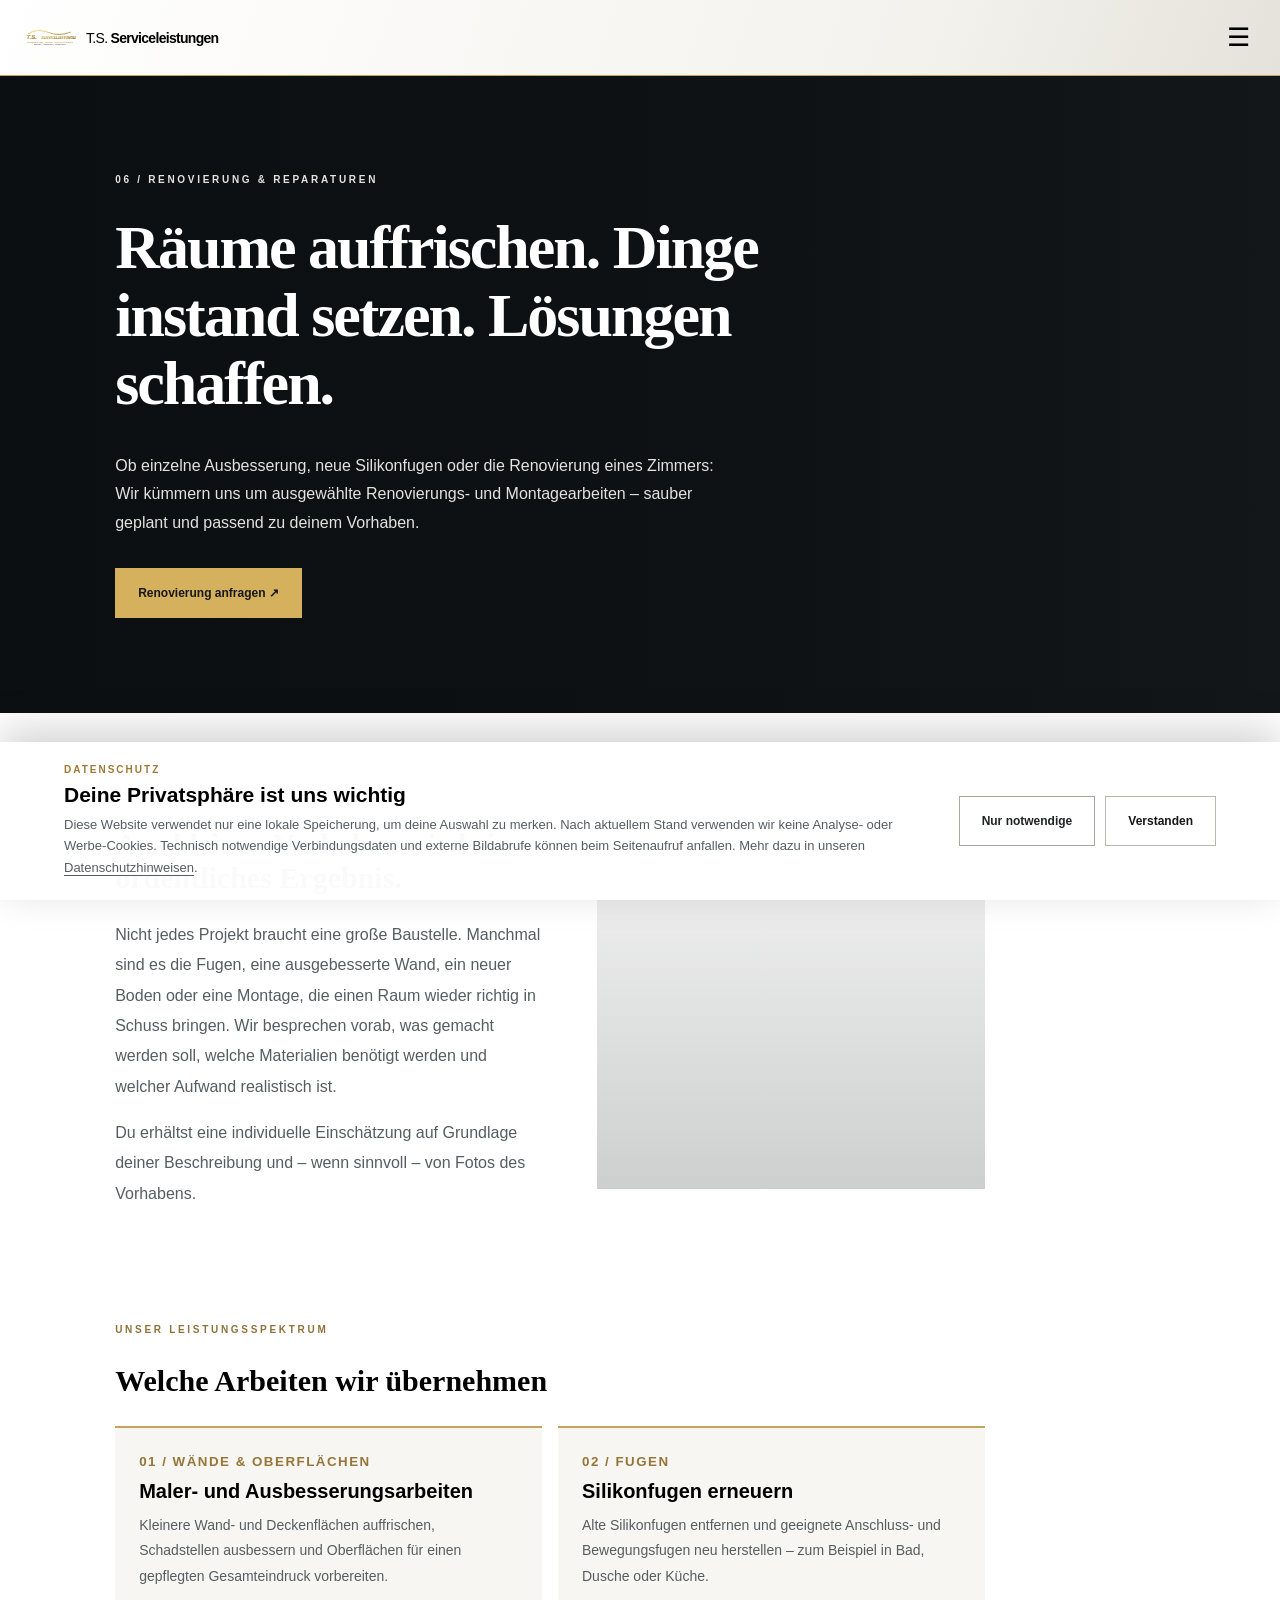
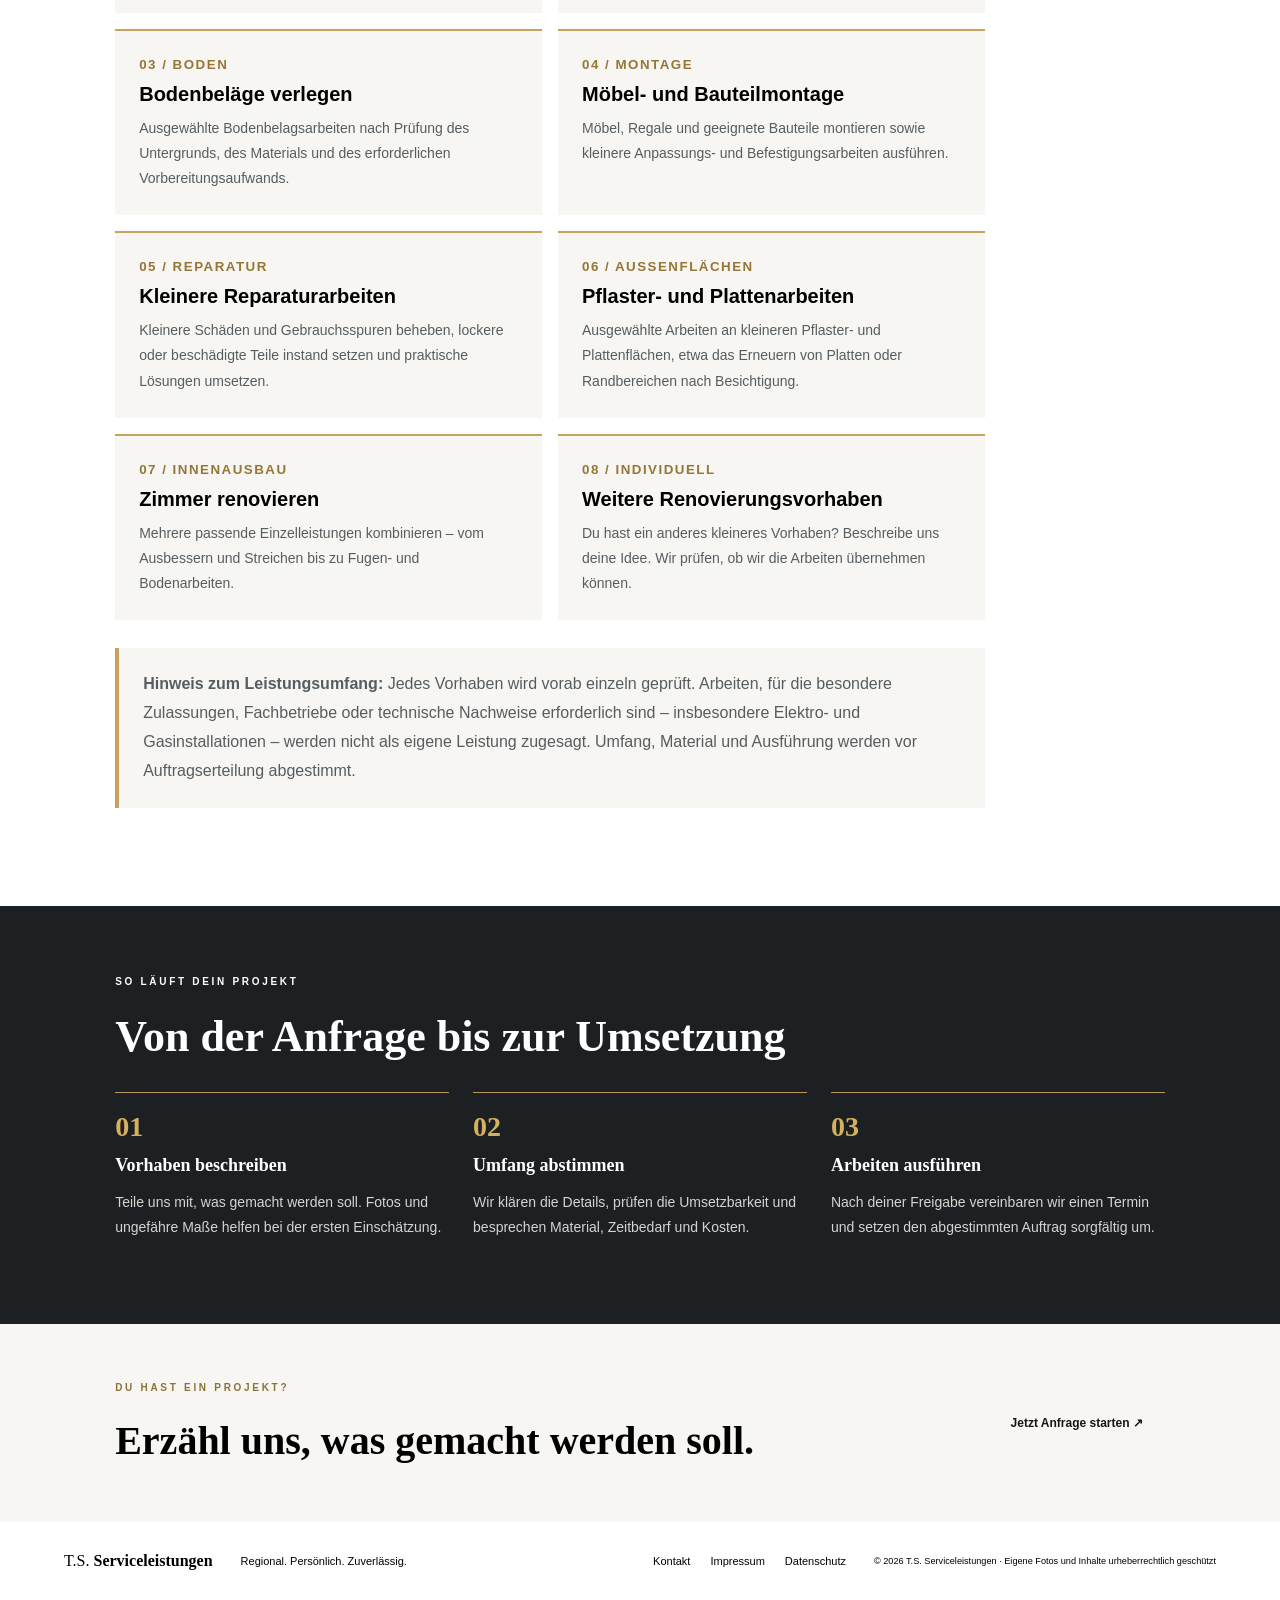
<file: renovierung-reparaturen.html>
<!doctype html>
<html lang="de">
<head>
<meta charset="utf-8">
<meta name="viewport" content="width=device-width,initial-scale=1">
<meta name="description" content="Renovierung und Reparaturen im Landkreis Cham: Maler- und Ausbesserungsarbeiten, Silikonfugen, Bodenbeläge, Montage und kleinere Reparaturen.">
<title>Renovierung & Reparaturen | T.S. Serviceleistungen</title>
<link rel="stylesheet" href="style.css?v=20261110-renovierung-unterseite-1">
<style>
.renovation-hero{background-image:linear-gradient(90deg,rgba(14,17,18,.94),rgba(14,17,18,.58)),url('https://images.unsplash.com/photo-1503387762-592deb58ef4e?auto=format&fit=crop&w=2200&q=85');background-position:center 52%}
.renovation-intro{display:grid;grid-template-columns:1.05fr .95fr;gap:54px;align-items:center}
.renovation-intro p,.renovation-panel p{color:#565d61;line-height:1.9}
.renovation-photo{min-height:370px;background:linear-gradient(0deg,rgba(10,13,15,.2),rgba(10,13,15,.04)),url('https://images.unsplash.com/photo-1581858726788-75bc0f6a952d?auto=format&fit=crop&w=1200&q=85') center/cover no-repeat}
.renovation-list{display:grid;grid-template-columns:repeat(2,minmax(0,1fr));gap:16px;margin:28px 0}
.renovation-item{padding:24px;background:#f7f6f2;border-top:2px solid #c6a45b}
.renovation-item small{color:#967638;font-weight:800;letter-spacing:1.5px}
.renovation-item h3{font:700 20px Manrope,Arial,sans-serif;margin:10px 0}
.renovation-item p{font-size:14px;line-height:1.8;color:#565d61;margin:0}
.renovation-process{background:#1d2022;color:white;padding:70px clamp(24px,9vw,140px)}
.renovation-process h2{font:700 clamp(30px,4vw,44px) Manrope;margin:0 0 30px}
.process-grid{display:grid;grid-template-columns:repeat(3,1fr);gap:24px}
.process-step{border-top:1px solid #b99a55;padding-top:18px}
.process-step b{font:700 28px Manrope;color:#d6b15d}
.process-step h3{font:700 18px Manrope;margin:12px 0}
.process-step p{color:#d4d5d3;line-height:1.8;font-size:14px}
.renovation-note{padding:22px 24px;background:#f7f6f2;border-left:4px solid #c6a45b;margin:28px 0}
.renovation-note p{margin:0;color:#565d61;line-height:1.8}
.renovation-cta{padding:58px clamp(24px,9vw,140px);background:#f7f6f2;display:flex;justify-content:space-between;align-items:center;gap:25px}
.renovation-cta h2{font:700 clamp(28px,3.5vw,40px) Manrope;margin:0}
@media(max-width:760px){.renovation-intro{grid-template-columns:1fr;gap:25px}.renovation-photo{min-height:250px}.renovation-list{grid-template-columns:1fr}.process-grid{grid-template-columns:1fr}.renovation-cta{align-items:flex-start;flex-direction:column}.renovation-cta .button{width:100%}}
</style>
</head>
<body>
<header class="site-header">
<a class="brand" href="index.html"><img src="assets/logo.svg" alt="T.S. Serviceleistungen Logo" onerror="this.style.display='none'"><span>T.S. <b>Serviceleistungen</b></span></a>
<button class="menu-toggle" aria-label="Menü öffnen" onclick="document.querySelector('.nav').classList.toggle('open')">☰</button>
<nav class="nav">
<a href="index.html">Startseite</a><a href="fahrzeugpflege.html">Fahrzeugpflege</a><a href="gartenservice.html">Gartenservice</a><a href="drohnenfotografie.html">Drohnenfotografie</a><a href="digitale-loesungen.html">Digitale Lösungen</a><a href="anhaengerkupplungen.html">Anhängerkupplungen</a><a class="active" href="renovierung-reparaturen.html">Renovierung & Reparaturen</a><a href="galerie.html">Galerie</a><a href="bewertungen.html">Bewertungen</a><a href="ueber-mich.html">Über mich</a><a class="nav-cta" href="https://ts-serviceleistungen.github.io/termin-ts-serviceleistungen/">Jetzt anfragen</a>
</nav>
</header>
<main>
<section class="subhero renovation-hero">
<p class="eyebrow">06 / RENOVIERUNG & REPARATUREN</p>
<h1>Räume auffrischen. Dinge instand setzen. Lösungen schaffen.</h1>
<p>Ob einzelne Ausbesserung, neue Silikonfugen oder die Renovierung eines Zimmers: Wir kümmern uns um ausgewählte Renovierungs- und Montagearbeiten – sauber geplant und passend zu deinem Vorhaben.</p>
<a class="button gold" href="https://ts-serviceleistungen.github.io/termin-ts-serviceleistungen/">Renovierung anfragen ↗</a>
</section>
<section class="content-section renovation-intro">
<div><p class="eyebrow dark">PRAKTISCH. SORGFÄLTIG. DIREKT.</p><h2>Aus kleinen Vorhaben wird ein ordentliches Ergebnis.</h2><p>Nicht jedes Projekt braucht eine große Baustelle. Manchmal sind es die Fugen, eine ausgebesserte Wand, ein neuer Boden oder eine Montage, die einen Raum wieder richtig in Schuss bringen. Wir besprechen vorab, was gemacht werden soll, welche Materialien benötigt werden und welcher Aufwand realistisch ist.</p><p>Du erhältst eine individuelle Einschätzung auf Grundlage deiner Beschreibung und – wenn sinnvoll – von Fotos des Vorhabens.</p></div>
<div class="renovation-photo" role="img" aria-label="Renovierungsarbeiten in einem Innenraum"></div>
</section>
<section class="content-section" style="padding-top:25px">
<p class="eyebrow dark">UNSER LEISTUNGSSPEKTRUM</p><h2>Welche Arbeiten wir übernehmen</h2>
<div class="renovation-list">
<article class="renovation-item"><small>01 / WÄNDE & OBERFLÄCHEN</small><h3>Maler- und Ausbesserungsarbeiten</h3><p>Kleinere Wand- und Deckenflächen auffrischen, Schadstellen ausbessern und Oberflächen für einen gepflegten Gesamteindruck vorbereiten.</p></article>
<article class="renovation-item"><small>02 / FUGEN</small><h3>Silikonfugen erneuern</h3><p>Alte Silikonfugen entfernen und geeignete Anschluss- und Bewegungsfugen neu herstellen – zum Beispiel in Bad, Dusche oder Küche.</p></article>
<article class="renovation-item"><small>03 / BODEN</small><h3>Bodenbeläge verlegen</h3><p>Ausgewählte Bodenbelagsarbeiten nach Prüfung des Untergrunds, des Materials und des erforderlichen Vorbereitungsaufwands.</p></article>
<article class="renovation-item"><small>04 / MONTAGE</small><h3>Möbel- und Bauteilmontage</h3><p>Möbel, Regale und geeignete Bauteile montieren sowie kleinere Anpassungs- und Befestigungsarbeiten ausführen.</p></article>
<article class="renovation-item"><small>05 / REPARATUR</small><h3>Kleinere Reparaturarbeiten</h3><p>Kleinere Schäden und Gebrauchsspuren beheben, lockere oder beschädigte Teile instand setzen und praktische Lösungen umsetzen.</p></article>
<article class="renovation-item"><small>06 / AUSSENFLÄCHEN</small><h3>Pflaster- und Plattenarbeiten</h3><p>Ausgewählte Arbeiten an kleineren Pflaster- und Plattenflächen, etwa das Erneuern von Platten oder Randbereichen nach Besichtigung.</p></article>
<article class="renovation-item"><small>07 / INNENAUSBAU</small><h3>Zimmer renovieren</h3><p>Mehrere passende Einzelleistungen kombinieren – vom Ausbessern und Streichen bis zu Fugen- und Bodenarbeiten.</p></article>
<article class="renovation-item"><small>08 / INDIVIDUELL</small><h3>Weitere Renovierungsvorhaben</h3><p>Du hast ein anderes kleineres Vorhaben? Beschreibe uns deine Idee. Wir prüfen, ob wir die Arbeiten übernehmen können.</p></article>
</div>
<div class="renovation-note"><p><strong>Hinweis zum Leistungsumfang:</strong> Jedes Vorhaben wird vorab einzeln geprüft. Arbeiten, für die besondere Zulassungen, Fachbetriebe oder technische Nachweise erforderlich sind – insbesondere Elektro- und Gasinstallationen – werden nicht als eigene Leistung zugesagt. Umfang, Material und Ausführung werden vor Auftragserteilung abgestimmt.</p></div>
</section>
<section class="renovation-process"><p class="eyebrow">SO LÄUFT DEIN PROJEKT</p><h2>Von der Anfrage bis zur Umsetzung</h2><div class="process-grid">
<div class="process-step"><b>01</b><h3>Vorhaben beschreiben</h3><p>Teile uns mit, was gemacht werden soll. Fotos und ungefähre Maße helfen bei der ersten Einschätzung.</p></div>
<div class="process-step"><b>02</b><h3>Umfang abstimmen</h3><p>Wir klären die Details, prüfen die Umsetzbarkeit und besprechen Material, Zeitbedarf und Kosten.</p></div>
<div class="process-step"><b>03</b><h3>Arbeiten ausführen</h3><p>Nach deiner Freigabe vereinbaren wir einen Termin und setzen den abgestimmten Auftrag sorgfältig um.</p></div>
</div></section>
<section class="renovation-cta"><div><p class="eyebrow dark">DU HAST EIN PROJEKT?</p><h2>Erzähl uns, was gemacht werden soll.</h2></div><a class="button gold" href="https://ts-serviceleistungen.github.io/termin-ts-serviceleistungen/">Jetzt Anfrage starten ↗</a></section>
</main>
<footer class="footer"><a class="footer-brand" href="index.html">T.S. <b>Serviceleistungen</b></a><span>Regional. Persönlich. Zuverlässig.</span><div><a href="kontakt.html">Kontakt</a><a href="impressum.html">Impressum</a><a href="datenschutz.html">Datenschutz</a></div><small>© 2026 T.S. Serviceleistungen · Eigene Fotos und Inhalte urheberrechtlich geschützt</small></footer>
<script src="cookie-consent.js?v=20261017-10"></script>
</body></html>
</file>
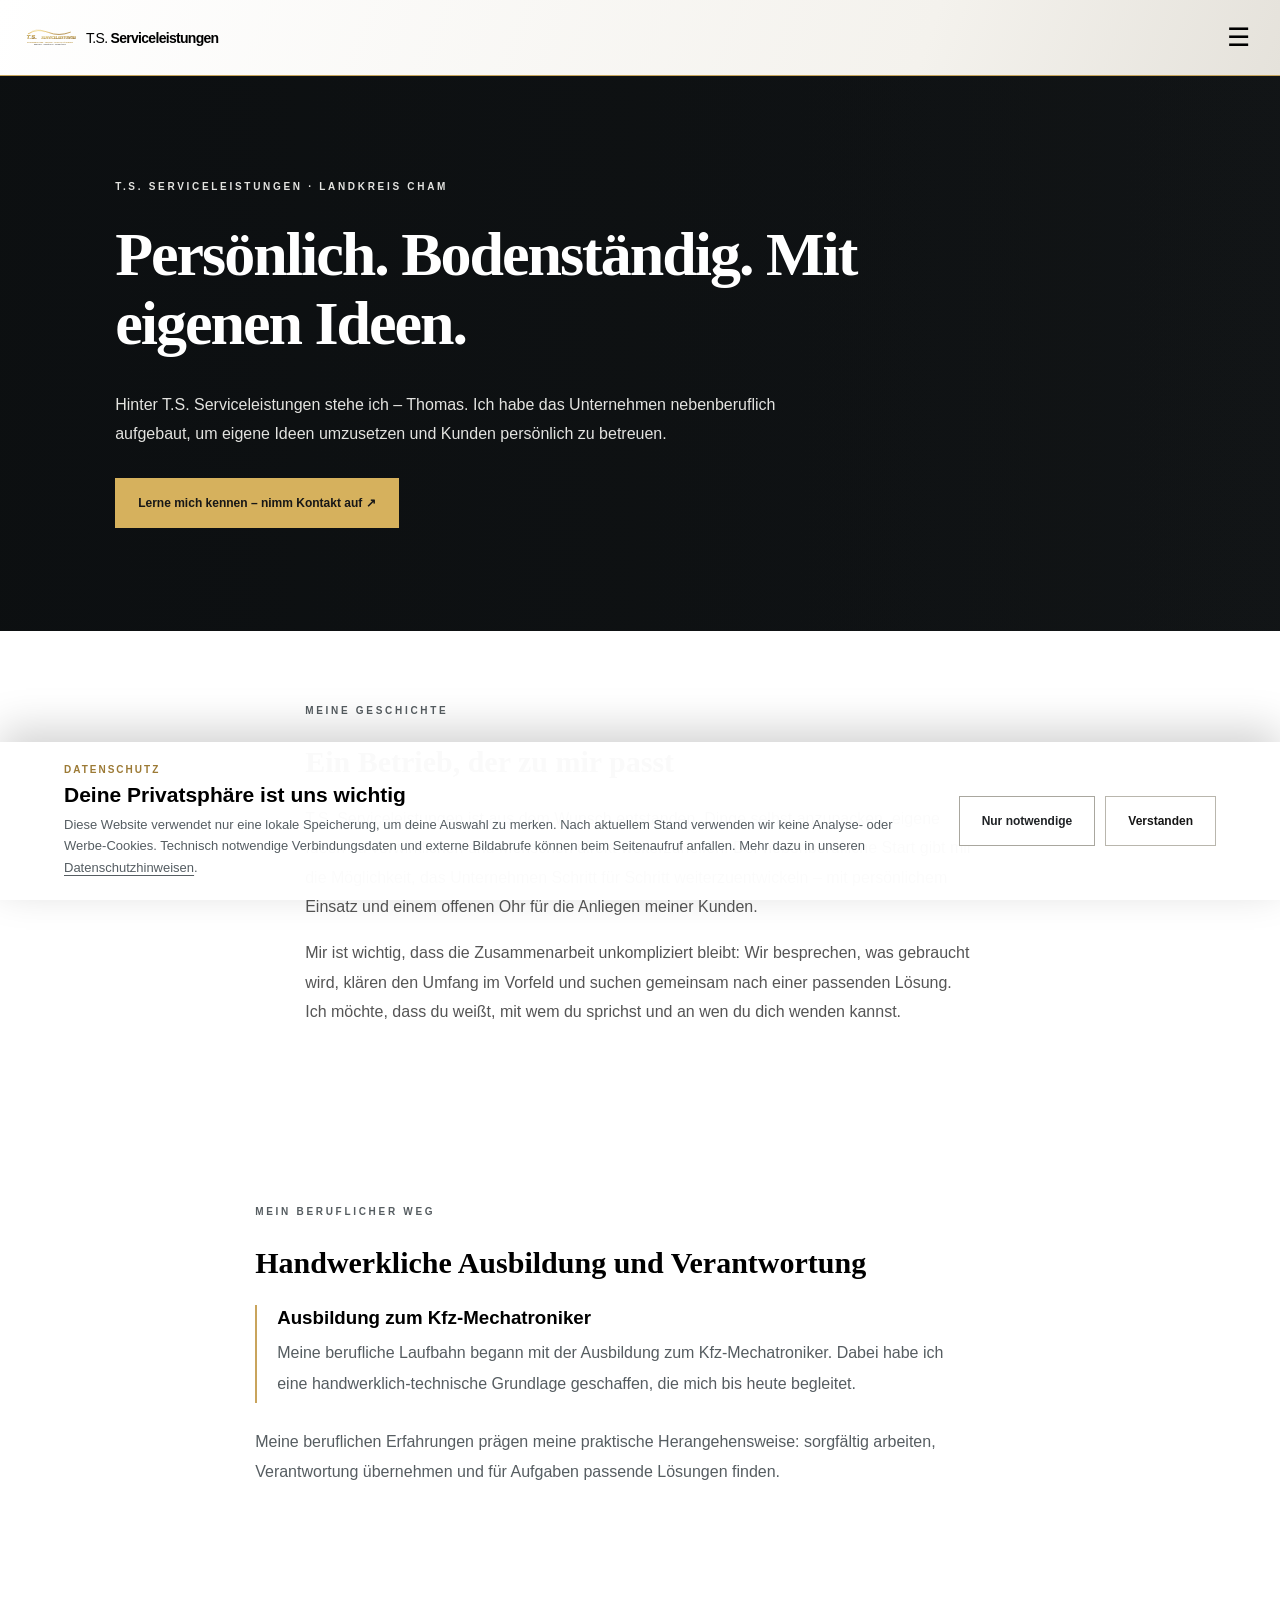
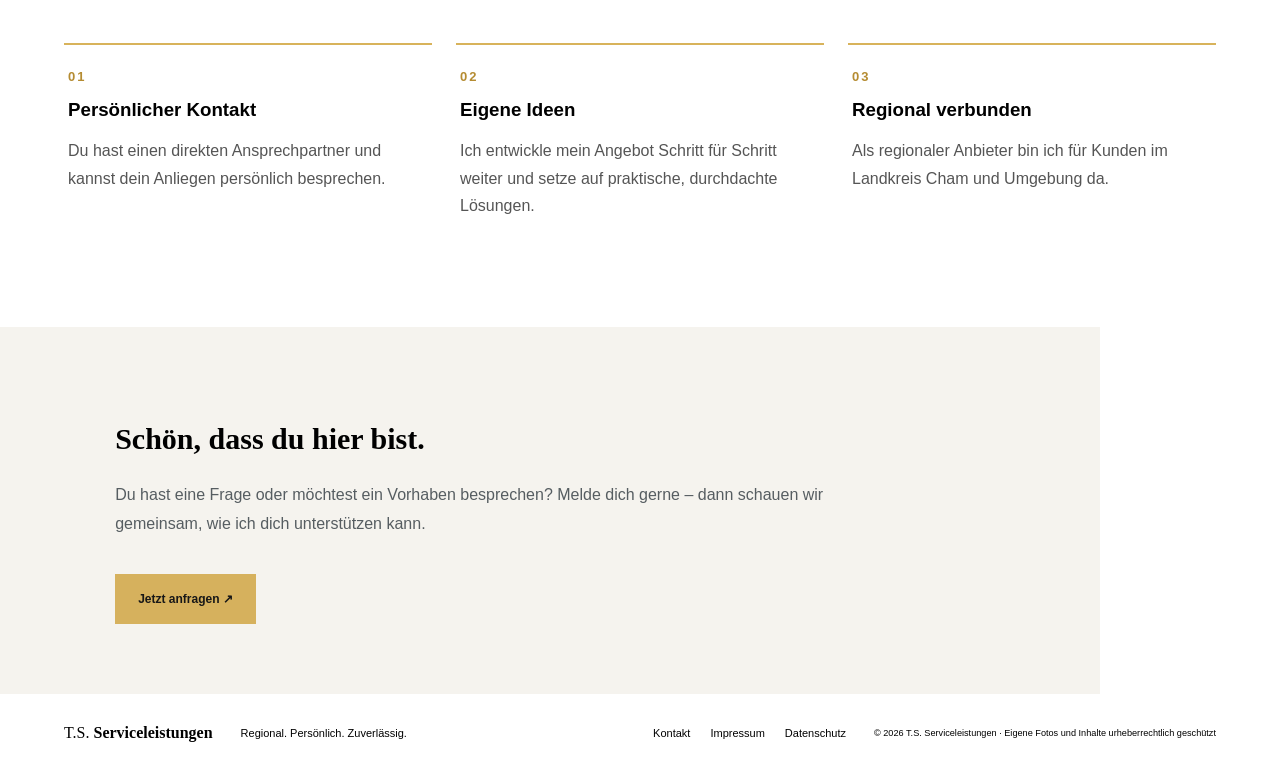
<file: ueber-mich.html>
<!doctype html>
<html lang="de">
<head>
<meta charset="utf-8">
<meta name="viewport" content="width=device-width,initial-scale=1">
<title>Über mich | T.S. Serviceleistungen</title>
<meta name="description" content="Lerne Thomas von T.S. Serviceleistungen im Landkreis Cham kennen: persönlich, bodenständig und mit Freude an eigenen Ideen und direktem Kundenkontakt.">
<link rel="stylesheet" href="style.css?v=20261028-nav-contrast1">
</head>
<body>
<header class="site-header">
<a class="brand" href="index.html"><img src="assets/logo.svg" alt="T.S. Logo" onerror="this.style.display='none'"><span>T.S. <b>Serviceleistungen</b></span></a>
<button class="menu-toggle" aria-label="Menü öffnen" onclick="document.querySelector('.nav').classList.toggle('open')">☰</button>
<nav class="nav">
<a href="index.html">Startseite</a><a href="fahrzeugpflege.html">Fahrzeugpflege</a><a href="gartenservice.html">Gartenservice</a><a href="drohnenfotografie.html">Drohnenfotografie</a><a href="digitale-loesungen.html">Digitale Lösungen</a><a href="anhaengerkupplungen.html">Anhängerkupplungen</a><a href="renovierung-reparaturen.html">Renovierung &amp; Reparaturen</a><a href="galerie.html">Galerie</a><a href="bewertungen.html">Bewertungen</a><a class="active" href="ueber-mich.html">Über mich</a><a class="nav-cta" href="https://ts-serviceleistungen.github.io/termin-ts-serviceleistungen/">Jetzt anfragen</a>
</nav>
</header>
<main class="about-page">
<section class="subhero about-hero"><p class="eyebrow">T.S. SERVICELEISTUNGEN · LANDKREIS CHAM</p><h1>Persönlich. Bodenständig. Mit eigenen Ideen.</h1><p>Hinter T.S. Serviceleistungen stehe ich – Thomas. Ich habe das Unternehmen nebenberuflich aufgebaut, um eigene Ideen umzusetzen und Kunden persönlich zu betreuen.</p><a class="button gold" href="kontakt.html">Lerne mich kennen – nimm Kontakt auf ↗</a></section>
<section class="content-section about-story"><p class="eyebrow">MEINE GESCHICHTE</p><h2>Ein Betrieb, der zu mir passt</h2><p>T.S. Serviceleistungen ist aus dem Wunsch entstanden, Dinge selbst anzupacken, eigene Ideen zu verwirklichen und Menschen direkt weiterzuhelfen. Der nebenberufliche Start gibt mir die Möglichkeit, das Unternehmen Schritt für Schritt weiterzuentwickeln – mit persönlichem Einsatz und einem offenen Ohr für die Anliegen meiner Kunden.</p><p>Mir ist wichtig, dass die Zusammenarbeit unkompliziert bleibt: Wir besprechen, was gebraucht wird, klären den Umfang im Vorfeld und suchen gemeinsam nach einer passenden Lösung. Ich möchte, dass du weißt, mit wem du sprichst und an wen du dich wenden kannst.</p></section>
<section class="content-section about-qualification"><p class="eyebrow">MEIN BERUFLICHER WEG</p><h2>Handwerkliche Ausbildung und Verantwortung</h2><div class="qualification-entry"><h3>Ausbildung zum Kfz-Mechatroniker</h3><p>Meine berufliche Laufbahn begann mit der Ausbildung zum Kfz-Mechatroniker. Dabei habe ich eine handwerklich-technische Grundlage geschaffen, die mich bis heute begleitet.</p></div><p>Meine beruflichen Erfahrungen prägen meine praktische Herangehensweise: sorgfältig arbeiten, Verantwortung übernehmen und für Aufgaben passende Lösungen finden.</p></section>
<section class="about-values"><div><span class="about-number">01</span><h3>Persönlicher Kontakt</h3><p>Du hast einen direkten Ansprechpartner und kannst dein Anliegen persönlich besprechen.</p></div><div><span class="about-number">02</span><h3>Eigene Ideen</h3><p>Ich entwickle mein Angebot Schritt für Schritt weiter und setze auf praktische, durchdachte Lösungen.</p></div><div><span class="about-number">03</span><h3>Regional verbunden</h3><p>Als regionaler Anbieter bin ich für Kunden im Landkreis Cham und Umgebung da.</p></div></section>
<section class="content-section about-close"><h2>Schön, dass du hier bist.</h2><p>Du hast eine Frage oder möchtest ein Vorhaben besprechen? Melde dich gerne – dann schauen wir gemeinsam, wie ich dich unterstützen kann.</p><a class="button gold" href="https://ts-serviceleistungen.github.io/termin-ts-serviceleistungen/">Jetzt anfragen ↗</a></section>
</main>
<footer class="footer"><a class="footer-brand" href="index.html">T.S. <b>Serviceleistungen</b></a><span>Regional. Persönlich. Zuverlässig.</span><div><a href="kontakt.html">Kontakt</a><a href="impressum.html">Impressum</a><a href="datenschutz.html">Datenschutz</a></div><small>© 2026 T.S. Serviceleistungen · Eigene Fotos und Inhalte urheberrechtlich geschützt</small></footer>
<script src="cookie-consent.js?v=20261017-10"></script>
</body>
</html>
</file>
<file: style.css>
500;600;700&family=Manrope:wght@400;500;600;700;800&display=swap');
:root{--ink:#171b20;--muted:#666c70;--gold:#c6a45b;--pale:#f7f6f2;--white:#fff;--line:#deddd8}*{box-sizing:border-box}html{scroll-behavior:smooth}body{margin:0;color:var(--ink);font-family:'DM Sans',Arial,sans-serif}a{color:inherit;text-decoration:none}.site-header{height:86px;padding:0 clamp(20px,5vw,76px);display:flex;align-items:center;justify-content:space-between;background:linear-gradient(110deg,#fff 0%,#f4f2ed 72%,#e5e2db 100%);position:relative;z-index:10;border-bottom:1px solid #c6a45b}.brand{display:flex;align-items:center;gap:12px;font-family:Manrope,sans-serif;font-size:18px;letter-spacing:-.7px;white-space:nowrap}.brand img{width:68px;height:50px;object-fit:contain}.brand b,.footer-brand b{font-weight:800}.nav{display:flex;align-items:center;gap:clamp(12px,2vw,28px);font-size:12px;font-weight:700}.nav a:not(.nav-cta){padding:12px 0;color:#555b5f}.nav a.active,.nav a:hover{color:#111}.nav-cta{background:var(--gold);padding:14px 18px;color:#151515!important}.menu-toggle{display:none;border:0;background:none;font-size:26px}.hero{background-image:url('assets/startseite-sportkombi.jpg');background-position:center 55%;background-size:cover;image-rendering:auto;min-height:620px;height:min(76vw,760px);max-height:780px;position:relative;background:#d8d8d5 url('assets/fahrzeugpflege-bmw.jpg') center 55%/cover no-repeat;color:#fff;display:flex;align-items:center;padding:65px clamp(24px,9vw,140px)}.hero-shade{position:absolute;inset:0;background:linear-gradient(90deg,rgba(12,15,17,.88) 0%,rgba(12,15,17,.76) 38%,rgba(12,15,17,.25) 72%,rgba(12,15,17,.08) 100%),linear-gradient(0deg,rgba(10,13,15,.32),transparent 48%)}.hero-content{position:relative;max-width:690px;color:#fff;text-shadow:0 1px 2px rgba(0,0,0,.16)}.hero .hero-copy{color:#fff;text-shadow:0 1px 3px rgba(0,0,0,.45)}.hero .eyebrow{color:#e3c77f}.hero h1 em{color:#e0bd6d}.eyebrow{font-size:10px;letter-spacing:2.7px;font-weight:700;color:var(--gold);margin:0 0 24px}.eyebrow.dark{color:#8d7139}.hero h1,.section h2,.cta-band h2{font-family:Manrope,sans-serif;font-size:clamp(38px,5.2vw,68px);line-height:1.08;letter-spacing:-2.5px;margin:0 0 24px;font-weight:700}.hero h1 em,.section h2 em,.cta-band h2 em{font-style:normal;color:var(--gold)}.hero-copy{font-size:16px;line-height:1.8;color:#fff;max-width:550px}.hero-actions{display:flex;gap:12px;flex-wrap:wrap;margin-top:32px}.button{min-height:50px;padding:0 22px;display:inline-flex;align-items:center;justify-content:center;gap:24px;font-size:12px;font-weight:700}.button.gold{background:var(--gold);color:#161616}.button.outline{border:1px solid #9b9b97;color:#fff}.hero-line{display:flex;align-items:center;gap:12px;margin-top:55px;color:#c4c6c5}.hero-line span{height:1px;width:46px;background:var(--gold)}.hero-line small{font-size:11px;letter-spacing:1px}.hero-logo{position:absolute;right:clamp(22px,6vw,85px);bottom:42px;width:clamp(120px,13vw,190px);height:auto;max-height:90px;object-fit:contain;object-position:right bottom;filter:drop-shadow(0 2px 8px rgba(0,0,0,.65))}.section{padding:100px clamp(24px,9vw,140px)}.intro{display:grid;grid-template-columns:1fr 1fr;gap:70px;align-items:center}.section h2,.cta-band h2{font-size:clamp(34px,4vw,50px);letter-spacing:-1.7px}.intro-copy p,.section-heading>p{color:var(--muted);line-height:1.9;font-size:15px;max-width:510px}.text-link{display:inline-flex;gap:30px;align-items:center;margin-top:14px;font-size:12px;font-weight:700;border-bottom:1px solid var(--gold);padding-bottom:10px}.services{background:var(--pale)}.section-heading{display:flex;align-items:end;justify-content:space-between;gap:30px;margin-bottom:38px}.section-heading>p{max-width:300px}.service-grid{display:grid;grid-template-columns:repeat(5,minmax(0,1fr));gap:14px}.service-card{min-height:390px;position:relative;overflow:hidden;color:#fff;background-position:center;background-size:cover;display:flex;flex-direction:column;justify-content:space-between;padding:22px;isolation:isolate}.service-card:before{content:'';position:absolute;inset:0;background:linear-gradient(180deg,rgba(0,0,0,.22),rgba(0,0,0,.82));z-index:-1;transition:background .2s}.service-card:hover:before{background:linear-gradient(180deg,rgba(0,0,0,.05),rgba(0,0,0,.88))} .car{background-image:url('https://images.unsplash.com/photo-1705863590036-2f7722a421fb?auto=format&fit=crop&fm=jpg&q=90&w=2400');background-position:center 55%}.subhero{background-image:linear-gradient(90deg,rgba(14,17,18,.88),rgba(14,17,18,.28)),url('https://images.unsplash.com/photo-1705863590036-2f7722a421fb?auto=format&fit=crop&fm=jpg&q=90&w=2400');background-position:center 55%;background-size:cover}.garden{background-image:url('https://images.unsplash.com/photo-1558904541-efa843a96f01?auto=format&fit=crop&w=900&q=80')}.drone{background-image:url('https://images.unsplash.com/photo-1473968512647-3e447244af8f?auto=format&fit=crop&w=900&q=80')}.digital{background-image:url('https://images.unsplash.com/photo-1460925895917-afdab827c52f?auto=format&fit=crop&w=900&q=80')}.card-number{font-size:9px;letter-spacing:1.8px;color:#e8d7af}.card-bottom h3{font:700 23px Manrope;margin:0 0 8px}.card-bottom p{font-size:12px;line-height:1.6;color:#e4e4e2;max-width:210px;margin:0 0 18px}.circle-arrow{border:1px solid #d5bd82;border-radius:50%;width:34px;height:34px;display:grid;place-items:center;color:#e4ca8c}.cta-band{padding:65px clamp(24px,9vw,140px);background:#1d2022;color:#fff;display:flex;justify-content:space-between;align-items:center;gap:25px}.cta-band h2{margin-bottom:0}.footer{padding:30px clamp(24px,5vw,76px);display:flex;align-items:center;gap:28px;flex-wrap:wrap;border-top:1px solid var(--line);font-size:11px}.footer-brand{font-family:Manrope;font-size:16px}.footer>span{color:var(--muted)}.footer div{display:flex;gap:20px;margin-left:auto}.footer small{color:var(--muted)}.subhero{padding:95px clamp(24px,9vw,140px);background:linear-gradient(90deg,rgba(14,17,18,.93),rgba(14,17,18,.48)),url('assets/fahrzeugpflege-bmw.jpg') center/cover;color:#fff}.subhero h1{font:700 clamp(38px,5vw,62px)/1.1 Manrope;letter-spacing:-2px;max-width:780px;margin:0 0 18px}.subhero p{max-width:620px;color:#e3e3e0;line-height:1.8}.content-section{padding:70px clamp(24px,9vw,140px);max-width:1100px}.content-section h2{font:700 30px Manrope}.content-section p,.content-section li{color:#565d61;line-height:1.9}.content-section .button{margin-top:20px}.contact-grid{display:grid;grid-template-columns:1fr 1fr;gap:40px}.legal{max-width:900px;padding:60px 24px;margin:auto}.legal h1{font:700 38px Manrope}.legal p{line-height:1.8;color:#555}
@media(max-width:1050px){.nav{gap:13px}.nav a:not(.nav-cta){font-size:11px}.brand{font-size:15px}.brand img{width:52px}.service-grid{grid-template-columns:repeat(2,minmax(0,1fr))}.service-card{min-height:350px}}
@media(max-width:760px){.site-header{height:72px;padding:0 18px}.brand{font-size:15px}.brand img{width:48px;height:42px}.menu-toggle{display:block}.nav{display:none;position:absolute;top:72px;left:0;right:0;background:#fff;padding:16px 22px 22px;box-shadow:0 10px 20px #0001;align-items:stretch;flex-direction:column;gap:4px}.nav.open{display:flex}.nav a:not(.nav-cta){padding:12px 0;font-size:13px}.nav-cta{text-align:center;margin-top:8px}.hero{min-height:610px;height:auto;padding:80px 24px 90px;background-position:58% center}.hero h1{font-size:43px;letter-spacing:-1.8px}.hero-copy{font-size:14px}.hero-logo{right:22px;bottom:22px;width:112px;max-height:54px}.section{padding:68px 24px}.intro{grid-template-columns:1fr;gap:10px}.section-heading{display:block}.section-heading>p{margin-top:0}.service-grid{grid-template-columns:1fr 1fr;gap:9px}.service-card{min-height:310px;padding:15px}.card-bottom h3{font-size:19px}.card-bottom p{font-size:11px}.cta-band{padding:55px 24px;align-items:flex-start;flex-direction:column}.footer{gap:15px}.footer div{margin-left:0;width:100%;flex-wrap:wrap}.contact-grid{grid-template-columns:1fr}}@media(max-width:420px){.service-grid{grid-template-columns:1fr}.service-card{min-height:330px}.hero h1{font-size:38px}.button{width:100%}.hero-actions{max-width:340px}}


/* Datenschutz-/Cookie-Hinweis */
.cookie-panel{position:fixed;z-index:9999;left:0;right:0;bottom:0;padding:22px clamp(18px,5vw,70px);background:rgba(255,255,255,.98);border-top:2px solid var(--gold);box-shadow:0 -12px 40px rgba(0,0,0,.18);color:var(--ink)}
.cookie-inner{max-width:1300px;margin:0 auto;display:flex;align-items:center;justify-content:space-between;gap:28px}.cookie-kicker{font-size:10px;font-weight:800;letter-spacing:2px;color:#9c7a35;margin:0 0 8px}.cookie-inner h2{font:700 21px Manrope,Arial,sans-serif;margin:0 0 7px}.cookie-inner p:not(.cookie-kicker){font-size:13px;line-height:1.65;color:#555d62;margin:0;max-width:850px}.cookie-inner p a{text-decoration:underline;text-underline-offset:3px}.cookie-actions{display:flex;gap:10px;flex-shrink:0;flex-wrap:wrap}.cookie-actions .button{cursor:pointer;border:1px solid #b9b6ad}.cookie-actions .outline{color:#171b20}.legal-placeholder{background:#fff0c7;color:#704d00;padding:2px 4px}.legal-warning{border-left:4px solid var(--gold);padding:14px 16px;background:#fbf6e8}.legal h2{margin-top:28px}.legal-reset{cursor:pointer;background:var(--gold)!important;color:#171b20!important;border:1px solid #b89a53!important;text-shadow:none!important}
@media(max-width:760px){.cookie-inner{align-items:stretch;flex-direction:column;gap:16px}.cookie-actions{display:grid;grid-template-columns:1fr 1fr}.cookie-actions .button{padding:0 10px;min-height:46px;font-size:11px}.cookie-inner h2{font-size:19px}.cookie-panel{padding:18px}.legal{padding:38px 20px}}

/* Unterseiten: belastbarer Bildkontrast und einheitlicher, hochwertiger Bildausschnitt */
.subhero{min-height:390px;display:flex;flex-direction:column;align-items:flex-start;justify-content:center;background-color:#202326;background-repeat:no-repeat;background-size:cover;background-position:center 52%;position:relative;isolation:isolate}
.subhero:before{content:"";position:absolute;inset:0;background:linear-gradient(90deg,rgba(12,15,17,.88) 0%,rgba(12,15,17,.62) 48%,rgba(12,15,17,.18) 100%);z-index:-1;pointer-events:none}
.subhero>*{position:relative}
.subhero .button{margin-top:14px;min-width:180px}
.service-card{background-repeat:no-repeat;background-size:cover}
@media(max-width:760px){.subhero{min-height:350px;padding-top:72px;padding-bottom:72px;background-position:center}.subhero h1{letter-spacing:-1.2px}.subhero .button{width:auto;min-width:190px}}

/* Hero-Bild: hochaufgelöste, markenneutrale Silberwagen-Aufnahme; Browsercache erneuern */
.hero{background-image:url('assets/fahrzeugpflege-bmw.jpg');background-position:center 55%;background-size:cover;background-repeat:no-repeat}
.service-card.car{background-image:url('assets/fahrzeugpflege-bmw.jpg');background-position:center 55%;background-size:cover}
.subhero{background-image:linear-gradient(90deg,rgba(14,17,18,.88),rgba(14,17,18,.28)),url('assets/fahrzeugpflege-bmw.jpg');background-position:center 55%;background-size:cover}


/* CTA-Kontrastfix: beide Hero-Buttons auf dunklem Hintergrund gut lesbar */
.hero-actions .button.gold{
  color:#171b20 !important;
  background:var(--gold) !important;
  border:1px solid var(--gold) !important;
  text-shadow:none !important;
  opacity:1 !important;
}
.hero-actions .button.outline{
  color:#fff !important;
  background:rgba(24,27,29,.38) !important;
  border:1px solid rgba(255,255,255,.72) !important;
  text-shadow:none !important;
  opacity:1 !important;
}
.hero-actions .button.gold:hover,
.hero-actions .button.outline:hover{
  color:#171b20 !important;
  background:var(--gold) !important;
  border-color:var(--gold) !important;
}


/* Sichtbarer Startseiten-CTA – explizite Link-Regeln gegen überschreibende Styles */
.hero .hero-actions a.button.gold,
.hero .hero-actions a.button.gold:link,
.hero .hero-actions a.button.gold:visited{
  display:inline-flex !important; align-items:center; justify-content:center; gap:18px;
  color:#171b20 !important; background:#d6b15d !important; border:1px solid #d6b15d !important;
  text-shadow:none !important; opacity:1 !important; visibility:visible !important;
}
.hero .hero-actions a.button.outline,
.hero .hero-actions a.button.outline:link,
.hero .hero-actions a.button.outline:visited{
  display:inline-flex !important; align-items:center; justify-content:center;
  color:#fff !important; background:rgba(24,27,29,.55) !important;
  border:1px solid rgba(255,255,255,.8) !important; text-shadow:none !important;
  opacity:1 !important; visibility:visible !important;
}


/* Galerie und neue Leistungsseite */
.gallery-grid{display:grid;grid-template-columns:repeat(2,minmax(0,1fr));gap:18px;margin:28px 0 42px}.gallery-placeholder{min-height:220px;padding:24px;display:flex;flex-direction:column;justify-content:flex-end;gap:8px;color:#fff;background:linear-gradient(145deg,#45494c,#171b20);border:1px solid #c6a45b}.gallery-placeholder span{color:#d6b15d;font-size:12px;letter-spacing:2px}.gallery-placeholder strong{font:700 22px Manrope,Arial,sans-serif}.gallery-placeholder p{margin:0;color:#e3e3e0}.gallery-upload-note{padding:28px;background:#f7f6f2;border-left:4px solid var(--gold)}.gallery-upload-note h2{margin-top:0}@media(max-width:760px){.gallery-grid{grid-template-columns:1fr}.nav{max-height:calc(100vh - 72px);overflow:auto}}


/* Bewertungsbereich auf der Startseite */
.reviews-band{padding:64px clamp(24px,9vw,140px);display:flex;align-items:center;justify-content:space-between;gap:32px;background:#f7f6f2;border-top:1px solid #deddd5;border-bottom:1px solid #deddd5}.reviews-band h2{font:700 clamp(26px,3vw,38px)/1.2 Manrope,Arial,sans-serif;color:#171b20;margin:8px 0 14px;letter-spacing:-1px}.reviews-band p:not(.eyebrow){max-width:620px;color:#565d61;line-height:1.8}.reviews-actions{display:flex;flex-direction:column;gap:12px;min-width:220px}.reviews-actions .button{display:inline-flex;align-items:center;justify-content:center;gap:12px;text-align:center}@media(max-width:760px){.reviews-band{align-items:stretch;flex-direction:column}.reviews-actions{min-width:0}.reviews-actions .button{width:100%}}


/* Galerie und geschützter Uploadbereich */
.gallery-filter{display:flex;flex-wrap:wrap;gap:10px;margin:26px 0}.gallery-filter .button{cursor:pointer}.gallery-filter .active{background:var(--gold)!important;color:var(--ink)!important;border-color:var(--gold)!important}.gallery-grid{display:grid;grid-template-columns:repeat(3,minmax(0,1fr));gap:20px;margin:28px 0}.gallery-card{overflow:hidden;border:1px solid var(--line);border-radius:12px;background:#fff;min-width:0}.gallery-card>img{display:block;width:100%;aspect-ratio:4/3;object-fit:cover;background:#ecebe6}.gallery-card-body{padding:16px}.gallery-card-body small{color:#9b7b3b;font-weight:700;letter-spacing:.5px}.gallery-card-body h3{font:700 19px Manrope,Arial,sans-serif;margin:8px 0;color:var(--ink)}.gallery-card-body p{color:#565d61;line-height:1.65}.gallery-card-actions{display:flex;gap:8px;flex-wrap:wrap;margin-top:14px}.gallery-card-actions .button{font-size:12px;min-height:38px;padding:0 12px;cursor:pointer}.gallery-empty{color:var(--muted)}.gallery-status{margin:16px 0;color:#32643c;overflow-wrap:anywhere}.gallery-status.error{color:#a12626}.gallery-admin-entry{margin-top:45px;padding-top:25px;border-top:1px solid var(--line)}.gallery-admin{margin-top:20px;padding:clamp(18px,4vw,36px);background:#f7f6f2;border:1px solid var(--line);border-radius:14px}.gallery-admin[hidden],#uploadArea[hidden],#loginForm[hidden]{display:none!important}.gallery-form{display:grid;gap:10px;max-width:600px;margin:22px 0}.gallery-form label{font-weight:700;font-size:13px}.gallery-form input:not([type=checkbox]),.gallery-form textarea,.gallery-form select{width:100%;padding:13px;border:1px solid #c9c8c1;border-radius:7px;font:inherit;background:#fff}.gallery-form input[type=file]{padding:10px;background:#fff}.gallery-form .button{cursor:pointer;min-height:46px}.gallery-check{display:flex;align-items:center;gap:10px;margin:8px 0}.admin-image-list{display:grid;grid-template-columns:repeat(2,minmax(0,1fr));gap:14px}.gallery-rights{font-size:12px;color:var(--muted);margin-top:32px}.gallery-card-actions .button{width:auto!important}.gallery-admin h3{margin-top:28px}@media(max-width:760px){.gallery-grid{grid-template-columns:repeat(2,minmax(0,1fr));gap:12px}.gallery-card-body{padding:12px}.gallery-card-body h3{font-size:16px}.admin-image-list{grid-template-columns:1fr}.gallery-filter{gap:7px}.gallery-filter .button{font-size:11px;padding:0 10px;min-height:40px}}@media(max-width:420px){.gallery-grid{grid-template-columns:1fr}}


/* Einheitlicher Button-Kontrast auf ALLEN Seiten: helle Flächen brauchen dunkle Schrift */
.button.outline,
.button.outline:link,
.button.outline:visited {
  color: #202326 !important;
  background: #fff !important;
  border: 1px solid #a9a79f !important;
  text-shadow: none !important;
  opacity: 1 !important;
  visibility: visible !important;
}
.button.outline:hover,
.button.outline:focus-visible {
  color: #171b20 !important;
  background: #eee9dc !important;
  border-color: #b89a53 !important;
}
.gallery-filter .button.outline.active,
.gallery-filter .button.outline.active:link,
.gallery-filter .button.outline.active:visited {
  color: #171b20 !important;
  background: #d6b15d !important;
  border-color: #d6b15d !important;
}
/* Auf dunklen Hero-Bildern bleiben Outline-Buttons bewusst hell */
.hero .hero-actions a.button.outline,
.hero .hero-actions a.button.outline:link,
.hero .hero-actions a.button.outline:visited,
.subhero a.button.outline {
  color: #fff !important;
  background: rgba(24,27,29,.55) !important;
  border: 1px solid rgba(255,255,255,.8) !important;
}


/* Kontrastkorrektur Galerie: Selektoren gezielt spezifischer als bestehende Regeln */
.content-section .gallery-filter .button.outline:not(.active),
.content-section .gallery-admin-entry > #adminToggle,
.gallery-admin .button.outline,
.gallery-card-actions .button.outline {
  color: #202326 !important;
  background: #ffffff !important;
  border: 1px solid #a9a79f !important;
  text-shadow: none !important;
  opacity: 1 !important;
  visibility: visible !important;
}
.content-section .gallery-filter .button.outline.active {
  color: #171b20 !important;
  background: #d6b15d !important;
  border-color: #d6b15d !important;
}
.content-section .gallery-filter .button.outline:hover,
.content-section .gallery-admin-entry > #adminToggle:hover,
.gallery-admin .button.outline:hover,
.gallery-card-actions .button.outline:hover {
  color: #171b20 !important;
  background: #eee9dc !important;
  border-color: #b89a53 !important;
}


/* Galerie: Bilder vollständig und ohne Abschneiden anzeigen */
.gallery-card > img {
  width: 100%;
  height: auto;
  aspect-ratio: auto;
  max-height: 620px;
  object-fit: contain;
  object-position: center;
  background: #f1f0ec;
}


/* Galerie-Lightbox: Bilder per Klick groß anzeigen */
.gallery-lightbox[hidden]{display:none!important}
.gallery-lightbox{position:fixed;inset:0;z-index:10000;background:rgba(10,12,14,.94);display:flex;align-items:center;justify-content:center;padding:70px 76px 82px}
.gallery-lightbox img{display:block;max-width:100%;max-height:calc(100vh - 160px);width:auto;height:auto;object-fit:contain;box-shadow:0 8px 40px rgba(0,0,0,.35)}
.gallery-lightbox button{position:absolute;border:1px solid rgba(255,255,255,.65);background:rgba(25,27,29,.8);color:#fff;cursor:pointer;display:grid;place-items:center;text-shadow:none}
.gallery-lightbox-close{right:22px;top:18px;width:48px;height:48px;font-size:34px;border-radius:50%}
.gallery-lightbox-prev,.gallery-lightbox-next{top:50%;transform:translateY(-50%);width:48px;height:58px;font-size:38px;border-radius:8px}
.gallery-lightbox-prev{left:18px}.gallery-lightbox-next{right:18px}
.gallery-lightbox-caption{position:absolute;left:76px;right:76px;bottom:18px;margin:0;text-align:center;color:#fff;font-size:14px}
.gallery-card>img{cursor:zoom-in}
@media(max-width:600px){.gallery-lightbox{padding:64px 48px 78px}.gallery-lightbox-prev,.gallery-lightbox-next{width:36px;height:48px;font-size:30px}.gallery-lightbox-prev{left:6px}.gallery-lightbox-next{right:6px}.gallery-lightbox-close{right:10px;top:10px;width:42px;height:42px}.gallery-lightbox-caption{left:48px;right:48px}}


/* Startseite: eigenes Sportkombi-Titelbild; Unterseiten behalten ihre bisherigen Bilder */
.hero { background-image: url('assets/startseite-sportkombi.jpg') !important; background-position: center 55%; background-size: cover; background-repeat: no-repeat; }
.service-card.car { background-image: url('https://images.unsplash.com/photo-1705863590036-2f7722a421fb?auto=format&fit=crop&fm=jpg&q=90&w=2400') !important; background-position: center 55%; background-size: cover; }


/* Eigenes Motiv ausschließlich für die Seite Anhängerkupplungen */
.tow-hero {
  background-image: linear-gradient(90deg, rgba(14,17,18,.78), rgba(14,17,18,.12)), url('assets/anhaengerkupplung-hero.png') !important;
  background-position: center 55%;
  background-size: cover;
  background-repeat: no-repeat;
}


/* Über-mich-Seite – passend zum Schwarz-Weiß-Gold-Auftritt */
.about-hero {
  min-height: 430px;
  display: flex;
  flex-direction: column;
  align-items: flex-start;
  justify-content: center;
  background-image: linear-gradient(90deg, rgba(14,17,18,.94), rgba(14,17,18,.72)) !important;
  padding-top: clamp(64px, 8vw, 110px);
  padding-bottom: clamp(64px, 8vw, 110px);
}
.about-hero h1 { max-width: 850px; }
.about-hero > p:not(.eyebrow) { max-width: 720px; line-height: 1.8; }
.about-story { max-width: 900px; margin-inline: auto; }
.about-story p:not(.eyebrow) { line-height: 1.85; color: var(--muted, #555); }
.about-values { display:grid; grid-template-columns:repeat(3,minmax(0,1fr)); gap:24px; max-width:1200px; margin:0 auto; padding:50px 24px 70px; }
.about-values>div { border-top:2px solid #d8b35b; padding:22px 4px; }
.about-number { color:#b58c32; font-size:13px; font-weight:800; letter-spacing:.16em; }
.about-values h3 { margin:14px 0 10px; }
.about-values p { line-height:1.7; color:var(--muted, #555); }
.about-close { background:#f5f3ee; }
.about-close p { max-width:760px; line-height:1.8; }
@media(max-width:760px){.about-values{grid-template-columns:1fr;gap:10px;padding:30px 20px 45px}.about-hero{min-height:350px}}


/* Über mich: beruflicher Werdegang */
.about-qualification{max-width:1000px;margin:0 auto;padding-top:clamp(3rem,7vw,6rem);padding-bottom:clamp(3rem,7vw,6rem)}
.qualification-entry{border-left:2px solid var(--gold,#c9a45c);padding:.15rem 0 .25rem 1.25rem;margin:1.5rem 0}
.qualification-entry h3{margin:0 0 .55rem}
.qualification-entry p{margin:0;max-width:75ch}


/* 2026-10: Navigation entlasten und CTA-Kontrast auf allen Seiten vereinheitlichen */
.site-header{gap:clamp(18px,2vw,34px);padding-inline:clamp(18px,3.2vw,52px)}
.brand{flex:0 0 auto;gap:10px;font-size:clamp(14px,1.05vw,17px)}
.brand img{width:58px}
.nav{flex:1;justify-content:flex-end;gap:clamp(10px,1.25vw,20px);font-size:11px}
.nav a:not(.nav-cta){white-space:nowrap}
.nav-cta{white-space:nowrap;padding:12px 15px}
.menu-toggle{flex:0 0 auto;color:var(--ink);cursor:pointer}
@media(max-width:1320px){
  .site-header{height:76px;padding-inline:24px}
  .brand img{width:52px;height:44px}
  .menu-toggle{display:block;margin-left:auto}
  .nav{display:none;position:absolute;top:76px;left:0;right:0;background:#fff;padding:14px 24px 22px;box-shadow:0 12px 24px rgba(0,0,0,.12);align-items:stretch;flex-direction:column;gap:2px;max-height:calc(100vh - 76px);overflow:auto}
  .nav.open{display:flex}
  .nav a:not(.nav-cta){padding:12px 0;font-size:13px}
  .nav-cta{text-align:center;margin-top:8px}
}
@media(max-width:760px){.site-header{height:72px;padding-inline:18px}.nav{top:72px;max-height:calc(100vh - 72px)}}
.subhero a.button.gold,.cta-band a.button.gold,.reviews-actions a.button.gold,.content-section a.button.gold{
  color:#171717!important;background:#d6b15d!important;border:1px solid #d6b15d!important;
  text-shadow:none!important;opacity:1!important;visibility:visible!important;
}
.subhero a.button.outline,.cta-band a.button.outline,.content-section a.button.outline,
.reviews-actions a.button.outline{
  color:#fff!important;background:#25282a!important;border:1px solid #e3d3a8!important;
  text-shadow:none!important;opacity:1!important;visibility:visible!important;
}
.subhero a.button:hover,.cta-band a.button:hover,.content-section a.button:hover{filter:brightness(1.08)}
/* Dunkle Banner: Textlinks dürfen nicht im dunklen Hintergrund verschwinden */
.subhero .text-link,.about-hero .text-link,.cta-band .text-link{
  color:#fff!important;border-bottom-color:#d6b15d;text-shadow:none!important;
}


/* Eigenständiges Motiv für die Vermittlung externer Brandschutzausbildungen */
.brandschutz-hero{background-image:linear-gradient(90deg,rgba(14,17,18,.92) 0%,rgba(14,17,18,.68) 48%,rgba(14,17,18,.18) 100%),url("https://kevrongroup.com/assets/img/courses/eosh/eosh_fire_safety_1775030509274.png") !important;background-position:center 48%;background-size:cover;background-repeat:no-repeat;}




/* Feuerwehrmotiv nur auf der Brandschutz-Unterseite, niemals auf der Startseite */
.brandschutz-hero,
.subhero.brandschutz-hero {
 background-image: linear-gradient(90deg, rgba(14,17,18,.92) 0%, rgba(14,17,18,.66) 48%, rgba(14,17,18,.18) 100%), url("https://upload.wikimedia.org/wikipedia/commons/e/e0/Feuerwehrm%C3%A4nner_im_Einsatz.jpg") !important;
 background-position:center 48% !important;
 background-size:cover !important;
 background-repeat:no-repeat !important;
}


/* Brandschutz-Unterseite: eindeutig ziviles Feuerwehr-Einsatzfoto; nur hier verwenden */
body:has(.brandschutz-hero) .subhero.brandschutz-hero {
  background-image: linear-gradient(90deg, rgba(14,17,18,.90) 0%, rgba(14,17,18,.62) 48%, rgba(14,17,18,.10) 100%), url("https://upload.wikimedia.org/wikipedia/commons/e/e0/Feuerwehrm%C3%A4nner_im_Einsatz.jpg") !important;
  background-position: center 48% !important;
  background-size: cover !important;
  background-repeat: no-repeat !important;
}

/* Renovierung & Reparaturen */
.renovation{background-image:url('https://images.unsplash.com/photo-1503387762-592deb58ef4e?auto=format&fit=crop&w=1000&q=85');background-position:center;background-size:cover}
</file>
